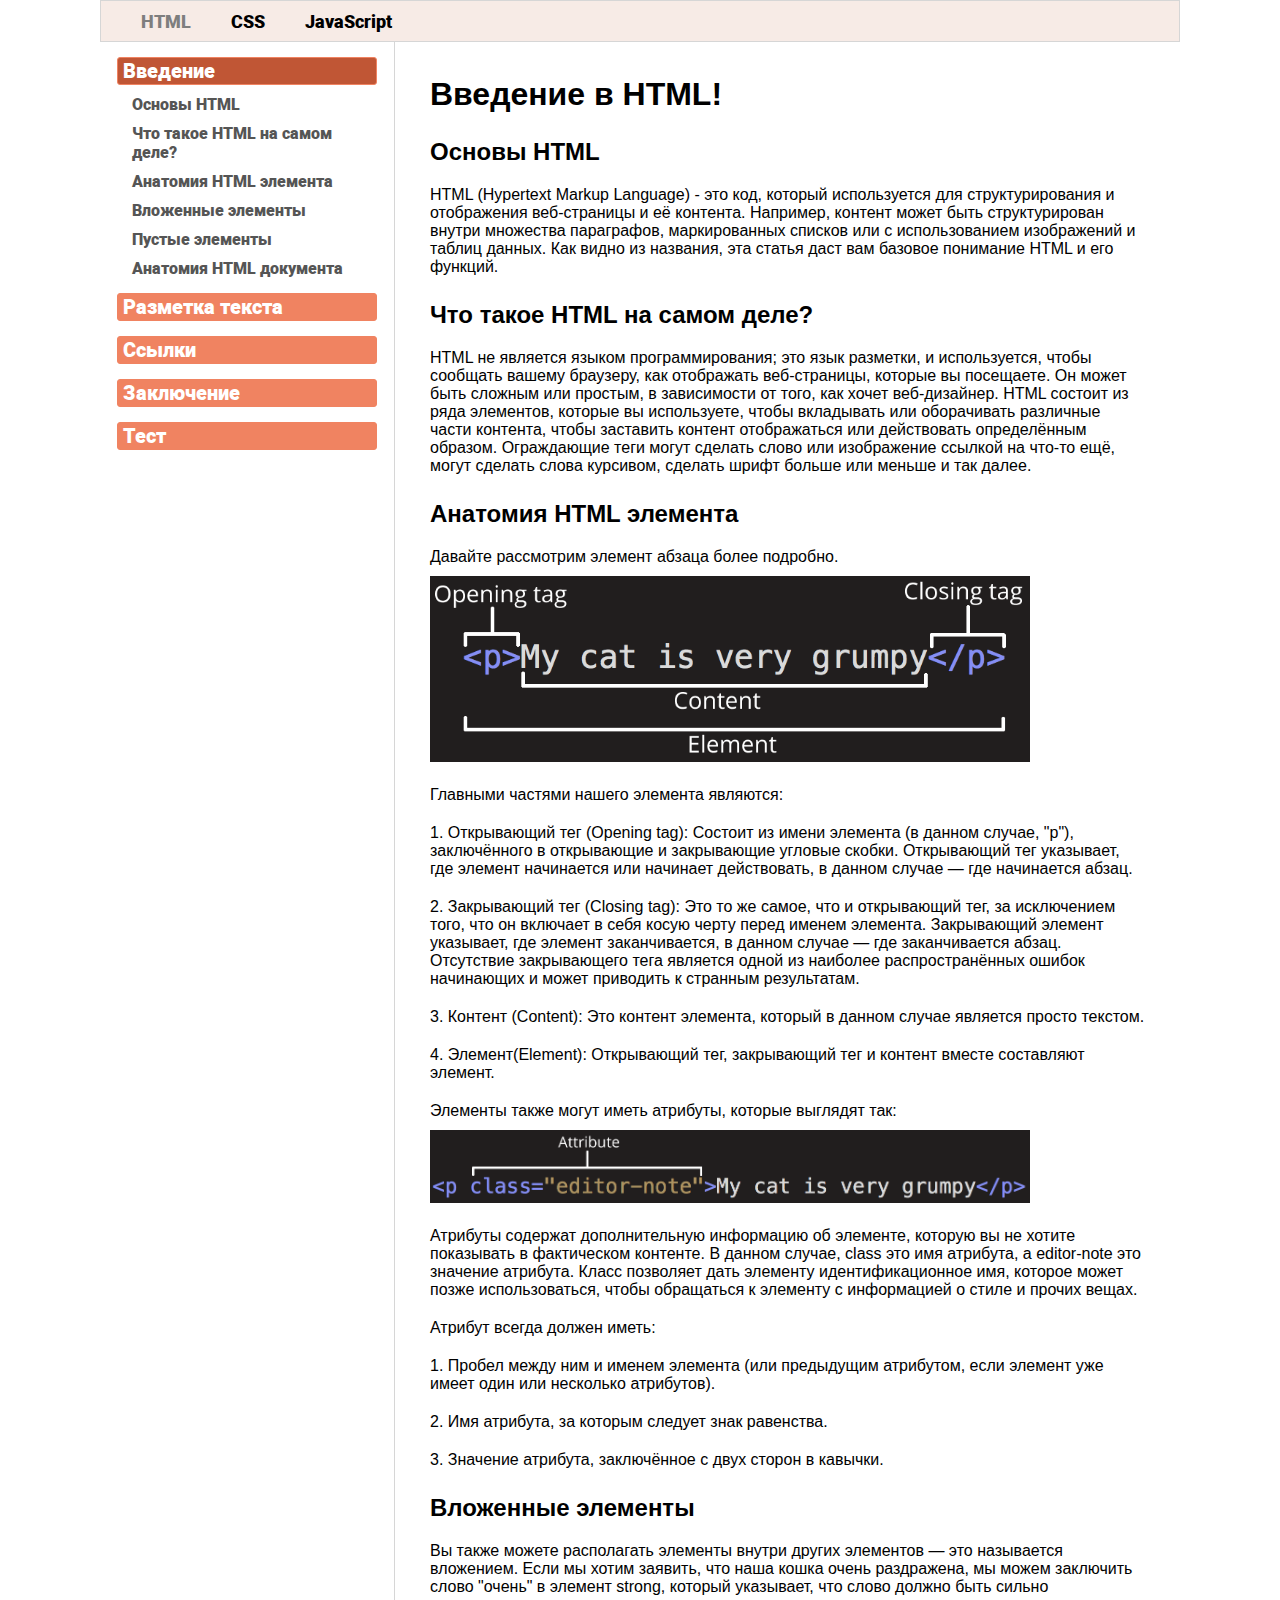
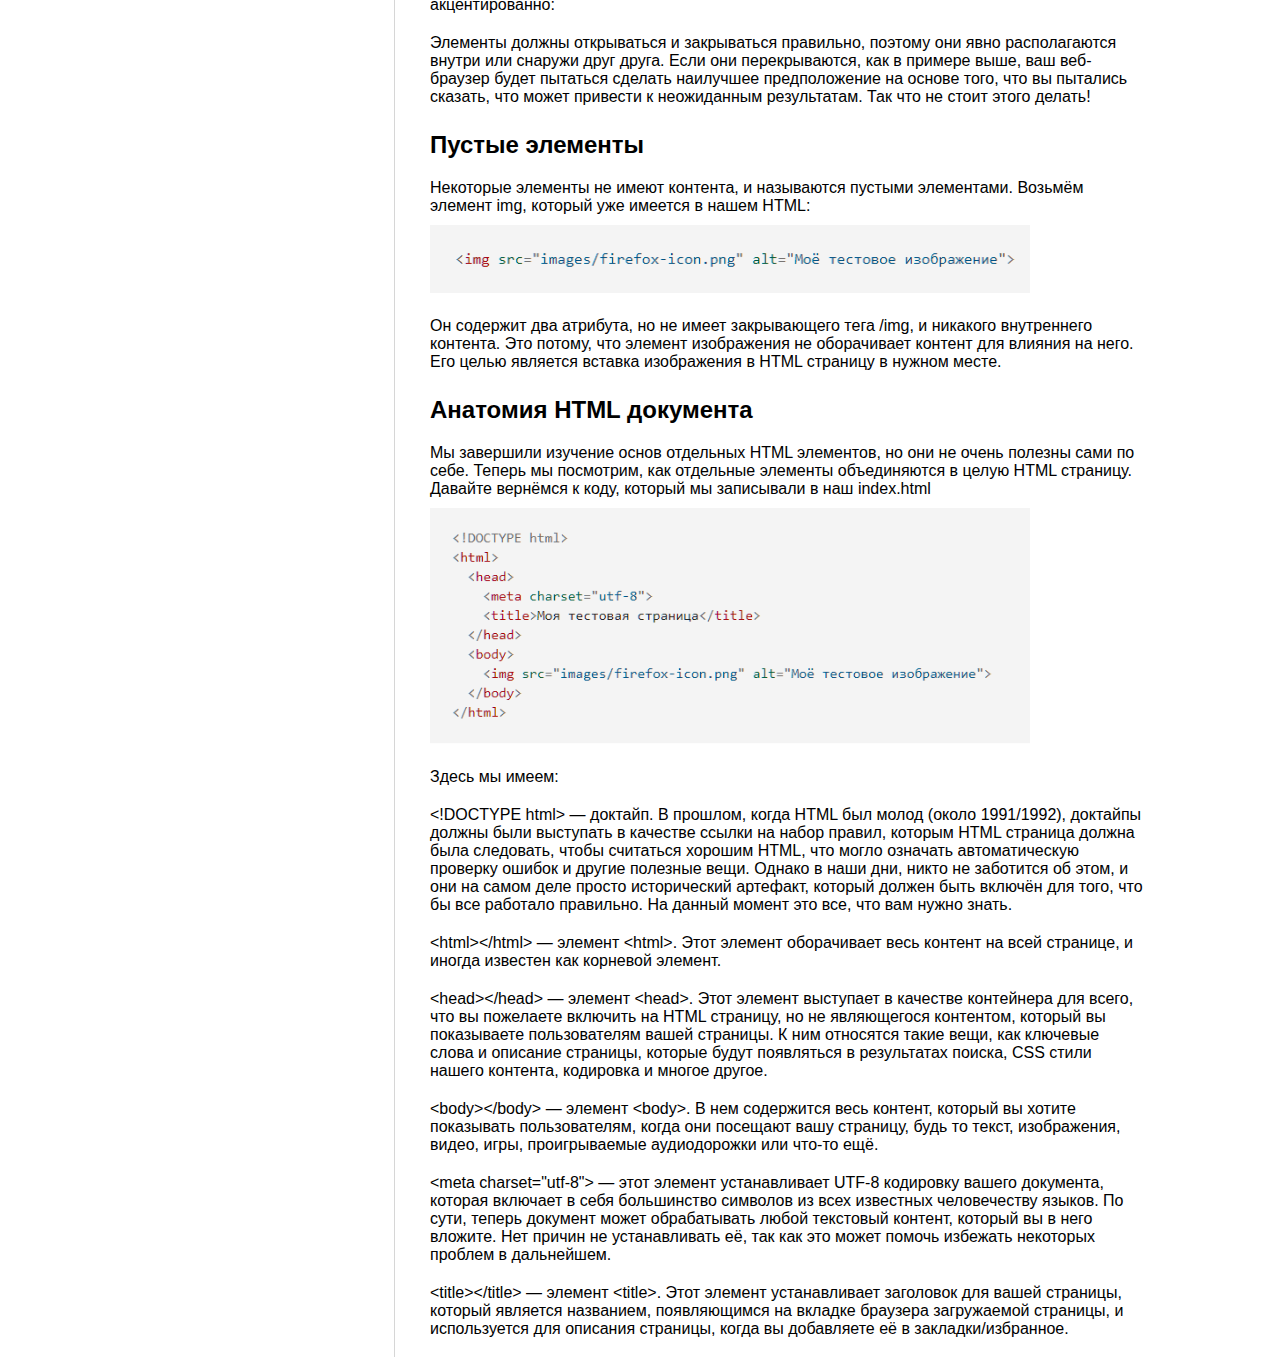
<file: index.html>
<!DOCTYPE html>
<html lang="ru">
<head>
    <meta charset="UTF-8">
    <meta http-equiv="X-UA-Compatible" content="IE=edge">
    <meta name="viewport" content="width=device-width, initial-scale=1.0">
    <link rel="stylesheet" href="css/html-page-style.css">
    <title>Тренинг по веб-разработке для начинающих</title>
</head>
<body>
    <header class="header">
        <div class="header-container">
            <div class="header-button-html">
                <a href="index.html" class="button-html_text">HTML</a>
            </div>
            <div class="header-button-css">
                <a href="css-page.html" class="button-css_text">CSS</a>
            </div>
            <div class="header-button-js">
                <a href="js-page.html" class="button-js_text">JavaScript</a>
            </div>
        </div>
    </header>
    <main class="main">
        <div class="main-container">
            <aside class="navigation-menu">
                <ul class="list-link">
                    <li class="link-title" style="background-color: #c05635;"><a href="index.html">Введение</a></li>
                    <li class="link-theme"><a href="#Основы HTML">Основы HTML</a></li>
                    <li class="link-theme"><a href="#Что такое HTML на самом деле?">Что такое HTML на самом деле?</a></li>
                    <li class="link-theme"><a href="#Анатомия HTML элемента">Анатомия HTML элемента</a></li>
                    <li class="link-theme"><a href="#Вложенные элементы">Вложенные элементы</a></li>
                    <li class="link-theme"><a href="#Пустые элементы">Пустые элементы</a></li>
                    <li class="link-theme"><a href="#Анатомия HTML документа">Анатомия HTML документа</a></li>
                    <li class="link-title"><a href="hmtl-basic-text.html">Разметка текста</a></li>
                    <li class="link-title"><a href="hmtl-basic-links.html">Ссылки</a></li>
                    <li class="link-title"><a href="html-basic-conclusion.html">Заключение</a></li>
                    <li class="link-title"><a href="test-html.html">Тест</a></li>
                </ul>
            </aside>
            <div class="main-content">
                <div class="main-content-title">
                    <h1>Введение в HTML!</h1>
                </div>

                <div class="main-content-title" id="Основы HTML">
                    <h2>Основы HTML</h2>
                </div>
                <div class="main-content-text">
                    <p>HTML (Hypertext Markup Language) - это код, который используется для структурирования и отображения веб-страницы и её контента. Например, контент может быть структурирован внутри множества параграфов, маркированных списков или с использованием изображений и таблиц данных. Как видно из названия, эта статья даст вам базовое понимание HTML и его функций.</p>
                </div>

                <div class="main-content-title" id="Что такое HTML на самом деле?">
                    <h2>Что такое HTML на самом деле?</h2>
                </div>
                <div class="main-content-text">
                    <p>HTML не является языком программирования; это язык разметки, и используется, чтобы сообщать вашему браузеру, как отображать веб-страницы, которые вы посещаете. Он может быть сложным или простым, в зависимости от того, как хочет веб-дизайнер. HTML состоит из ряда элементов, которые вы используете, чтобы вкладывать или оборачивать различные части контента, чтобы заставить контент отображаться или действовать определённым образом. Ограждающие теги могут сделать слово или изображение ссылкой на что-то ещё, могут сделать слова курсивом, сделать шрифт больше или меньше и так далее.</p>
                </div>

                <div class="main-content-title" id="Анатомия HTML элемента">
                    <h2>Анатомия HTML элемента</h2>
                </div>
                <div class="main-content-text">
                    <p>Давайте рассмотрим элемент абзаца более подробно.</p>
                    <img src="content/grumpy-cat-small.png" alt="">
                    <p>Главными частями нашего элемента являются:</p>
                    <p>1. Открывающий тег (Opening tag): Состоит из имени элемента (в данном случае, "p"), заключённого в открывающие и закрывающие угловые скобки.  
                        Открывающий тег указывает, где элемент начинается или начинает действовать, в данном случае — где начинается абзац.</p>
                    <p>2. Закрывающий тег (Closing tag): Это то же самое, что и открывающий тег, за исключением того, что он включает в себя косую черту перед именем элемента. 
                        Закрывающий элемент указывает, где элемент заканчивается, в данном случае — где заканчивается абзац. 
                        Отсутствие закрывающего тега является одной из наиболее распространённых ошибок начинающих и может приводить к странным результатам.</p>
                    <p>3. Контент (Content): Это контент элемента, который в данном случае является просто текстом.</p>
                    <p>4. Элемент(Element): Открывающий тег, закрывающий тег и контент вместе составляют элемент.</p>
                    <p>Элементы также могут иметь атрибуты, которые выглядят так:</p>
                    <img src="content/grumpy-cat-attribute-small.png" alt="">
                    <p>
                        Атрибуты содержат дополнительную информацию об элементе, которую вы не хотите показывать в фактическом контенте. В данном случае, class это имя атрибута, а editor-note это значение атрибута. Класс позволяет дать элементу идентификационное имя, которое может позже использоваться, чтобы обращаться к элементу с информацией о стиле и прочих вещах.
                    </p>
                    <p>Атрибут всегда должен иметь:</p>
                    <p>1. Пробел между ним и именем элемента (или предыдущим атрибутом, если элемент уже имеет один или несколько атрибутов).</p>
                    <p>2. Имя атрибута, за которым следует знак равенства.</p>
                    <p>3. Значение атрибута, заключённое с двух сторон в кавычки.</p>
                </div>

                <div class="main-content-title" id="Вложенные элементы">
                    <h2>Вложенные элементы</h2>
                </div>
                <div class="main-content-text">
                    <p>Вы также можете располагать элементы внутри других элементов — это называется вложением. Если мы хотим заявить, что наша кошка очень раздражена, мы можем заключить слово "очень" в элемент strong, который указывает, что слово должно быть сильно акцентированно:</p>
                    <p>Элементы должны открываться и закрываться правильно, поэтому они явно располагаются внутри или снаружи друг друга. Если они перекрываются, как в примере выше,  ваш веб-браузер будет пытаться сделать наилучшее предположение на основе того, что вы пытались сказать, что может привести к неожиданным результатам. Так что не стоит этого делать!</p>
                </div>

                <div class="main-content-title" id="Пустые элементы">
                    <h2>Пустые элементы</h2>
                </div>
                <div class="main-content-text">
                    <p>Некоторые элементы не имеют контента, и называются пустыми элементами. Возьмём  элемент img, который уже имеется в нашем HTML:</p>
                    <img src="content/imgtag.png" alt="">
                    <p>Он содержит два атрибута, но не имеет закрывающего тега /img, и никакого внутреннего контента. Это потому, что элемент изображения не оборачивает контент для влияния на него. Его целью является вставка изображения в HTML страницу в нужном месте.</p>
                </div>

                <div class="main-content-title" id="Анатомия HTML документа">
                    <h2>Анатомия HTML документа</h2>
                </div>
                <div class="main-content-text">
                    <p>Мы завершили изучение основ отдельных HTML элементов, но они не очень полезны сами по себе. Теперь мы посмотрим, как отдельные элементы объединяются в целую HTML страницу. Давайте вернёмся к коду, который мы записывали в наш index.html</p>
                    <img src="content/htmlskelet.png" alt="">    
                    <p>Здесь мы имеем:</p>                    
                    <p>&lt;!DOCTYPE html&gt; — доктайп. В прошлом, когда HTML был молод (около 1991/1992), доктайпы должны были выступать в качестве ссылки на набор правил, 
                        которым HTML страница должна была следовать, чтобы считаться хорошим HTML, что могло означать автоматическую проверку ошибок и другие полезные вещи. 
                        Однако в наши дни, никто не заботится об этом, и они на самом деле просто исторический артефакт, который должен быть включён для того, 
                        что бы все работало правильно. На данный момент это все, что вам нужно знать.</p>
                    <p>&lt;html&gt;&lt;/html&gt; — элемент &lt;html&gt;. Этот элемент оборачивает весь контент на всей странице, и иногда известен как корневой элемент.</p> 

                    <p>&lt;head&gt;&lt;/head&gt; — элемент &lt;head&gt;. Этот элемент выступает в качестве контейнера для всего, что вы пожелаете включить на HTML страницу, но не являющегося контентом, 
                        который вы показываете пользователям вашей страницы. К ним относятся такие вещи, как ключевые слова и описание страницы, 
                        которые будут появляться в результатах поиска, CSS стили нашего контента, кодировка и многое другое.</p>

                    <p>&lt;body&gt;&lt;/body&gt; — элемент &lt;body&gt;. В нем содержится весь контент, который вы хотите показывать пользователям, когда они посещают вашу страницу, 
                        будь то текст, изображения, видео, игры, проигрываемые аудиодорожки или что-то ещё.</p>

                    <p>&lt;meta charset="utf-8"&gt; — этот элемент устанавливает UTF-8 кодировку вашего документа, которая включает в себя большинство символов из всех известных человечеству языков. 
                        По сути, теперь документ может обрабатывать любой текстовый контент, который вы в него вложите. Нет причин не устанавливать её, 
                        так как это может помочь избежать некоторых проблем в дальнейшем.</p>

                    <p>&lt;title&gt;&lt;/title&gt; — элемент &lt;title&gt;. Этот элемент устанавливает заголовок для вашей страницы, который является названием, появляющимся на вкладке браузера загружаемой страницы, 
                        и используется для описания страницы, когда вы добавляете её в закладки/избранное.</p>
                </div>
            </div>
        </div>
    </main>
</body>
</html>
</file>
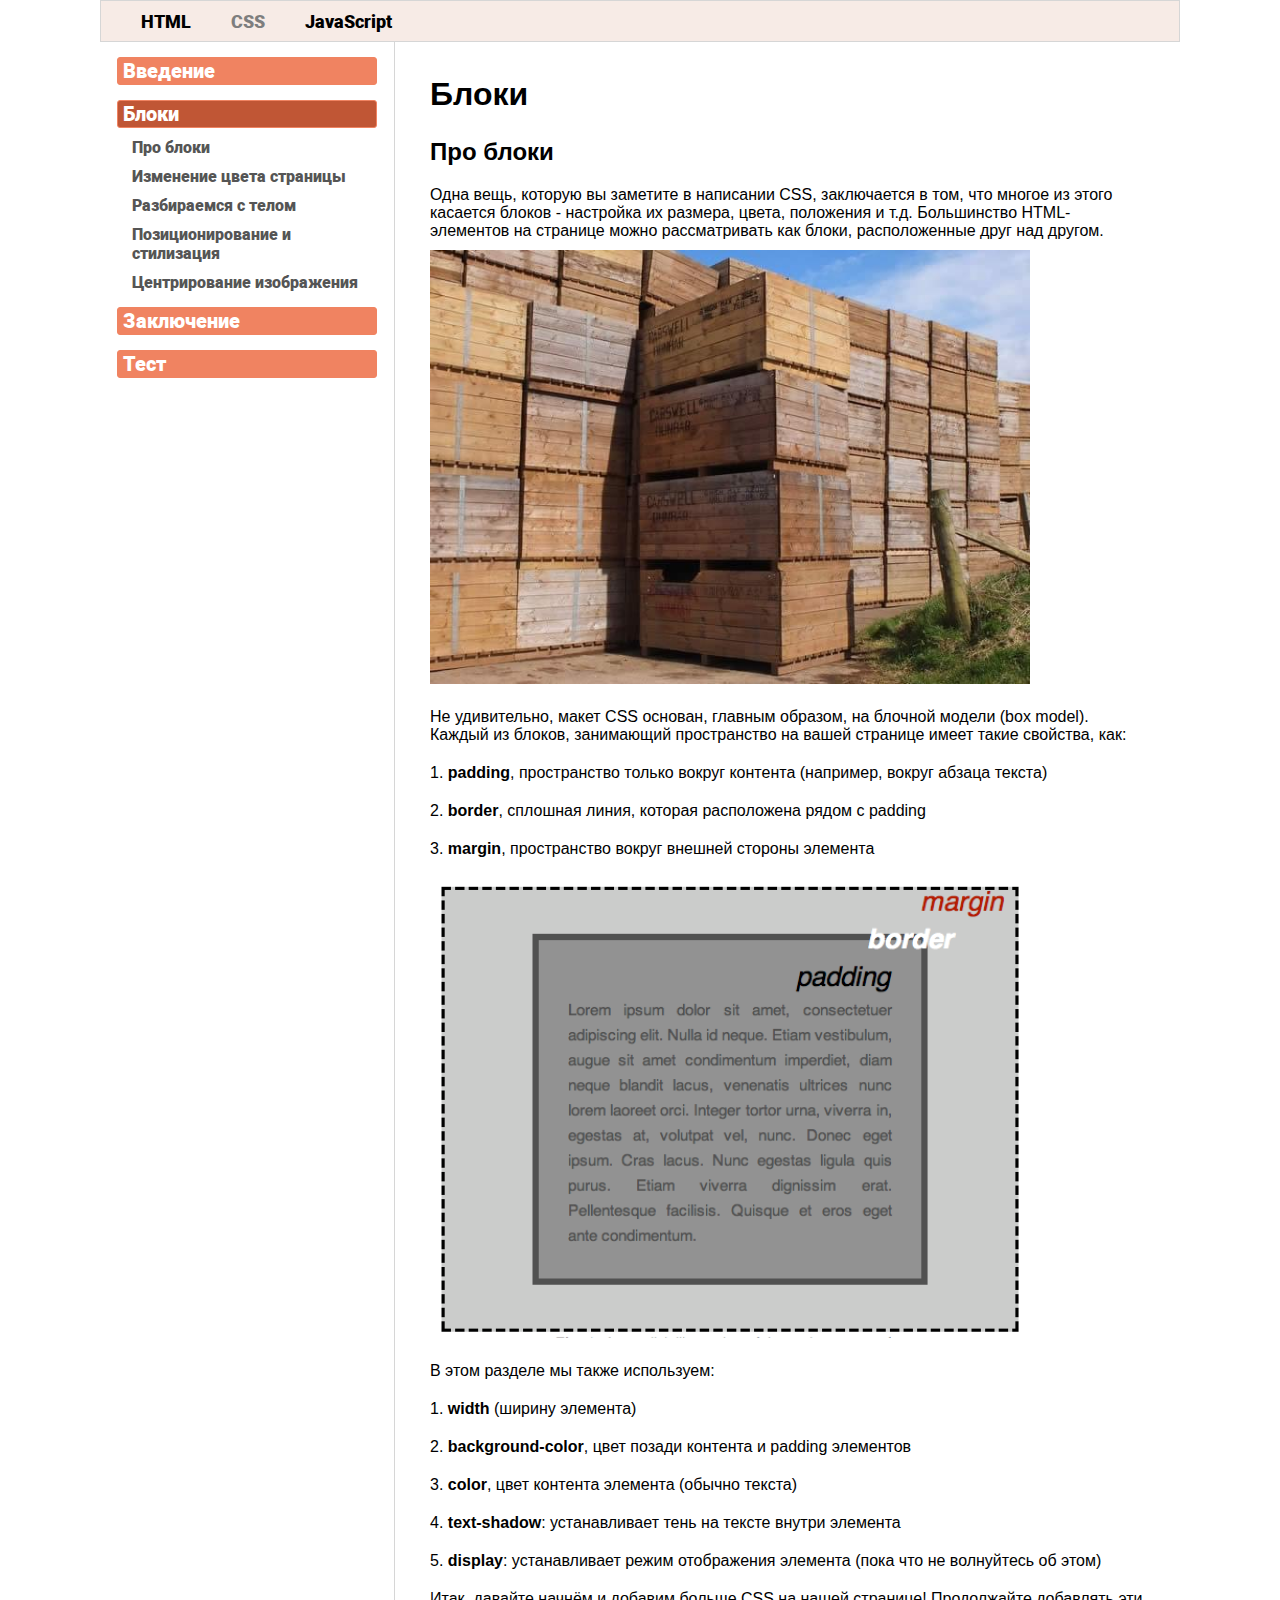
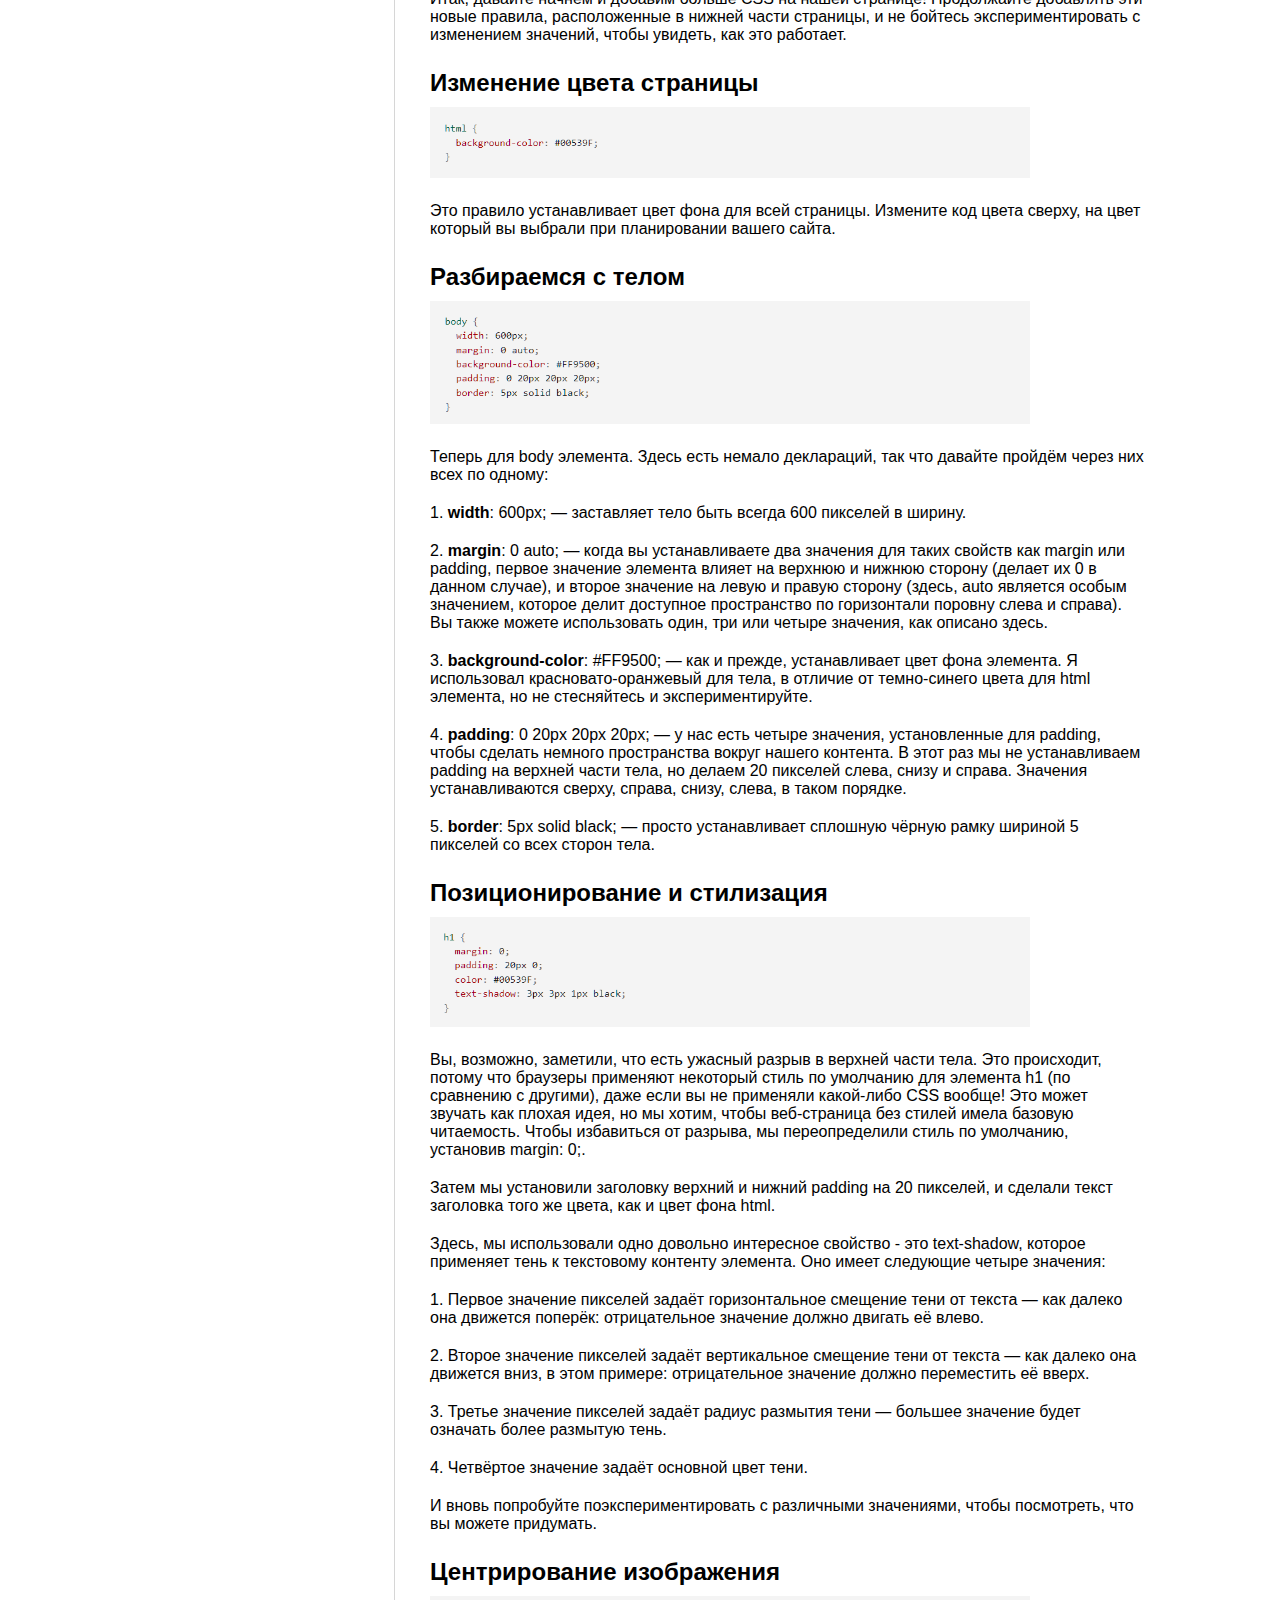
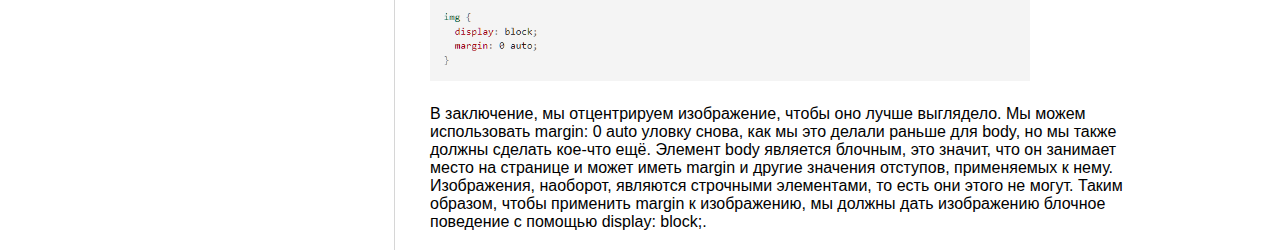
<file: css-page-block.html>
<!DOCTYPE html>
<html lang="ru">
<head>
    <meta charset="UTF-8">
    <meta http-equiv="X-UA-Compatible" content="IE=edge">
    <meta name="viewport" content="width=device-width, initial-scale=1.0">
    <link rel="stylesheet" href="css/css-page-style.css">
    <title>Тренинг по веб-разработке для начинающих</title>
</head>
<body>
    <header class="header">
        <div class="header-container">
            <div class="header-button-html">
                <a href="index.html" class="button-html_text">HTML</a>
            </div>
            <div class="header-button-css">
                <a href="css-page.html" class="button-css_text">CSS</a>
            </div>
            <div class="header-button-js">
                <a href="js-page.html" class="button-js_text">JavaScript</a>
            </div>
        </div>
    </header>
    <main class="main">
        <div class="main-container">
            <aside class="navigation-menu">
                <ul class="list-link">
                    <li class="link-title"><a href="css-page.html">Введение</a></li>
                    <li class="link-title" style="background-color: #c05635;"><a href="css-page-block.html">Блоки</a></li>
                    <li class="link-theme"><a href="#Про блоки">Про блоки</a></li>
                    <li class="link-theme"><a href="#Изменение цвета страницы">Изменение цвета страницы</a></li>
                    <li class="link-theme"><a href="#Разбираемся с телом">Разбираемся с телом</a></li>
                    <li class="link-theme"><a href="#Позиционирование и стилизация">Позиционирование и стилизация</a></li>
                    <li class="link-theme"><a href="#Центрирование изображения">Центрирование изображения</a></li>
                    <li class="link-title"><a href="css-page-conclusion.html">Заключение</a></li>
                    <li class="link-title"><a href="test-css.html">Тест</a></li>
                </ul>
            </aside>
            <div class="main-content">
                <div class="main-content-title">
                    <h1>Блоки</h1>
                </div>

                <div class="main-content-title" id="Про блоки">
                    <h2>Про блоки</h2>
                </div>
                <div class="main-content-text">
                    <p>Одна вещь, которую вы заметите в написании CSS, заключается в том, что многое из этого касается блоков - настройка их размера, цвета, положения и т.д. Большинство HTML-элементов на странице можно рассматривать как блоки, расположенные друг над другом.</p>
                    <img src="content/boxes.jpg" alt="">
                    <p>Не удивительно, макет CSS основан, главным образом, на блочной модели (box model). Каждый из блоков, занимающий пространство на вашей странице имеет такие свойства, как:</p>
                    <p>1. <strong>padding</strong>, пространство только вокруг контента (например, вокруг абзаца текста)</p>
                    <p>2. <strong>border</strong>, сплошная линия, которая расположена рядом с padding</p>
                    <p>3. <strong>margin</strong>, пространство вокруг внешней стороны элемента</p>
                    <img src="content/box-model.png" alt="">
                    <p>В этом разделе мы также используем:</p>
                    <p>1. <strong>width</strong> (ширину элемента)</p>
                    <p>2. <strong>background-color</strong>, цвет позади контента и padding элементов</p>
                    <p>3. <strong>color</strong>, цвет контента элемента (обычно текста)</p>
                    <p>4. <strong>text-shadow</strong>: устанавливает тень на тексте внутри элемента</p>
                    <p> 5. <strong>display</strong>: устанавливает режим отображения элемента (пока что не волнуйтесь об этом)</p>
                    <p>Итак, давайте начнём и добавим больше CSS на нашей странице! Продолжайте добавлять эти новые правила, расположенные в нижней части страницы, и не бойтесь экспериментировать с изменением значений, чтобы увидеть, как это работает.</p>
                </div>

                <div class="main-content-title" id="Изменение цвета страницы">
                    <h2>Изменение цвета страницы</h2>
                </div>
                <div class="main-content-text">
                    <img src="content/change-color.png" alt="">
                    <p>Это правило устанавливает цвет фона для всей страницы. Измените код цвета сверху, на цвет который вы выбрали при планировании вашего сайта.</p>
                </div>

                <div class="main-content-title" id="Разбираемся с телом">
                    <h2>Разбираемся с телом</h2>
                </div>
                <div class="main-content-text">
                    <img src="content/tag-body.png" alt="">
                    <p>Теперь для body элемента. Здесь есть немало деклараций, так что давайте пройдём через них всех по одному:</p>
                    <p>1. <strong>width</strong>: 600px; — заставляет тело быть всегда 600 пикселей в ширину.</p>
                    <p>2. <strong>margin</strong>: 0 auto; — когда вы устанавливаете два значения для таких свойств как margin или padding, первое значение элемента влияет на верхнюю и нижнюю сторону 
                        (делает их 0 в данном случае), и второе значение на левую и правую сторону (здесь, auto является особым значением, 
                        которое делит доступное пространство по горизонтали поровну слева и справа). 
                        Вы также можете использовать один, три или четыре значения, как описано здесь.</p>
                    <p>3. <strong>background-color</strong>: #FF9500; — как и прежде, устанавливает цвет фона элемента. Я использовал красновато-оранжевый для тела, 
                        в отличие от темно-синего цвета для html элемента, но не стесняйтесь и экспериментируйте.
                    </p>
                    <p>4. <strong>padding</strong>: 0 20px 20px 20px; — у нас есть четыре значения, установленные для padding, чтобы сделать немного пространства вокруг нашего контента. 
                        В этот раз мы не устанавливаем padding на верхней части тела, но делаем 20 пикселей слева, снизу и справа. 
                        Значения устанавливаются сверху, справа, снизу, слева, в таком порядке.</p>
                    <p>5. <strong>border</strong>: 5px solid black; — просто устанавливает сплошную чёрную рамку шириной 5 пикселей со всех сторон тела.</p>
                </div>

                <div class="main-content-title" id="Позиционирование и стилизация">
                    <h2>Позиционирование и стилизация</h2>
                </div>
                <div class="main-content-text">
                    <img src="content/positionirovanie.png" alt="">
                    <p>Вы, возможно, заметили, что есть ужасный разрыв в верхней части тела. Это происходит, потому что браузеры применяют некоторый стиль по умолчанию для элемента h1 (по сравнению с другими), даже если вы не применяли какой-либо CSS вообще! Это может звучать как плохая идея, но мы хотим, чтобы веб-страница без стилей имела базовую читаемость. Чтобы избавиться от разрыва, мы переопределили стиль по умолчанию, установив margin: 0;.</p>
                    <p>Затем мы установили заголовку верхний и нижний padding на 20 пикселей, и сделали текст заголовка того же цвета, как и цвет фона html.</p>
                    <p>Здесь, мы использовали одно довольно интересное свойство - это text-shadow, которое применяет тень к текстовому контенту элемента. Оно имеет следующие четыре значения:</p>
                    <p>1. Первое значение пикселей задаёт горизонтальное смещение тени от текста — как далеко она движется поперёк: отрицательное значение должно двигать её влево.</p>
                    <p>2. Второе значение пикселей задаёт вертикальное смещение тени от текста — как далеко она движется вниз, в этом примере: отрицательное значение должно переместить её вверх.</p>
                    <p>3. Третье значение пикселей задаёт радиус размытия тени — большее значение будет означать более размытую тень.</p>
                    <p>4. Четвёртое значение задаёт основной цвет тени.</p>
                    <p>И вновь попробуйте поэкспериментировать с различными значениями, чтобы посмотреть, что вы можете придумать.</p>
                </div>

                <div class="main-content-title" id="Центрирование изображения">
                    <h2>Центрирование изображения</h2>
                </div>
                <div class="main-content-text">
                    <img src="content/centrirovanie-img.png" alt="">
                    <p>В заключение, мы отцентрируем изображение, чтобы оно лучше выглядело. Мы можем использовать margin: 0 auto уловку снова, как мы это делали раньше для body, но мы также должны сделать кое-что ещё. Элемент body является блочным, это значит, что он занимает место на странице и может иметь margin и другие значения отступов, применяемых к нему. Изображения, наоборот, являются строчными элементами, то есть они этого не могут. Таким образом, чтобы применить margin к изображению, мы должны дать изображению блочное поведение с помощью display: block;.</p>
                </div>
            </div>
        </div>
    </main>
</body>
</html>
</file>
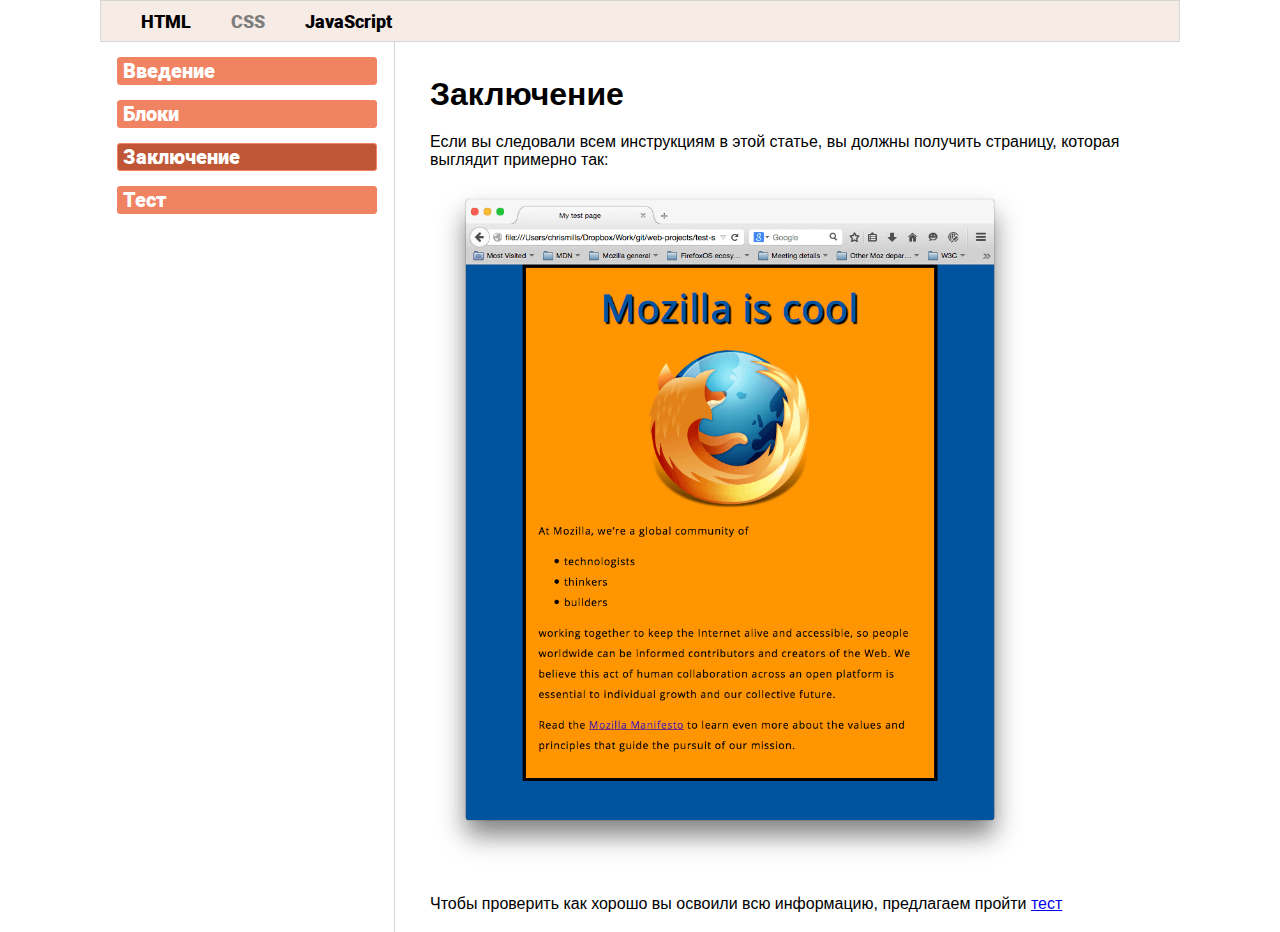
<file: css-page-conclusion.html>
<!DOCTYPE html>
<html lang="ru">
<head>
    <meta charset="UTF-8">
    <meta http-equiv="X-UA-Compatible" content="IE=edge">
    <meta name="viewport" content="width=device-width, initial-scale=1.0">
    <link rel="stylesheet" href="css/css-page-style.css">
    <title>Тренинг по веб-разработке для начинающих</title>
</head>
<body>
    <header class="header">
        <div class="header-container">
            <div class="header-button-html">
                <a href="index.html" class="button-html_text">HTML</a>
            </div>
            <div class="header-button-css">
                <a href="css-page.html" class="button-css_text">CSS</a>
            </div>
            <div class="header-button-js">
                <a href="js-page.html" class="button-js_text">JavaScript</a>
            </div>
        </div>
    </header>
    <main class="main">
        <div class="main-container">
            <aside class="navigation-menu">
                <ul class="list-link">
                    <li class="link-title"><a href="css-page.html">Введение</a></li>
                    <li class="link-title"><a href="css-page-block.html">Блоки</a></li>
                    <li class="link-title" style="background-color: #c05635;"><a href="css-page-conclusion.html">Заключение</a></li>
                    <li class="link-title"><a href="test-css.html">Тест</a></li>
                </ul>
            </aside>
            <div class="main-content">
                <div class="main-content-title">
                    <h1>Заключение</h1>
                </div>

                <div class="main-content-text">
                    <p>Если вы следовали всем инструкциям в этой статье, вы должны получить страницу, которая выглядит примерно так:</p>
                    <img src="content/website-screenshot-final.png" alt="">
                    <p>Чтобы проверить как хорошо вы освоили всю информацию, предлагаем пройти <a href="test-css.html">тест</a></p> 
                </div>
            </div>
        </div>
    </main>
</body>
</html>
</file>
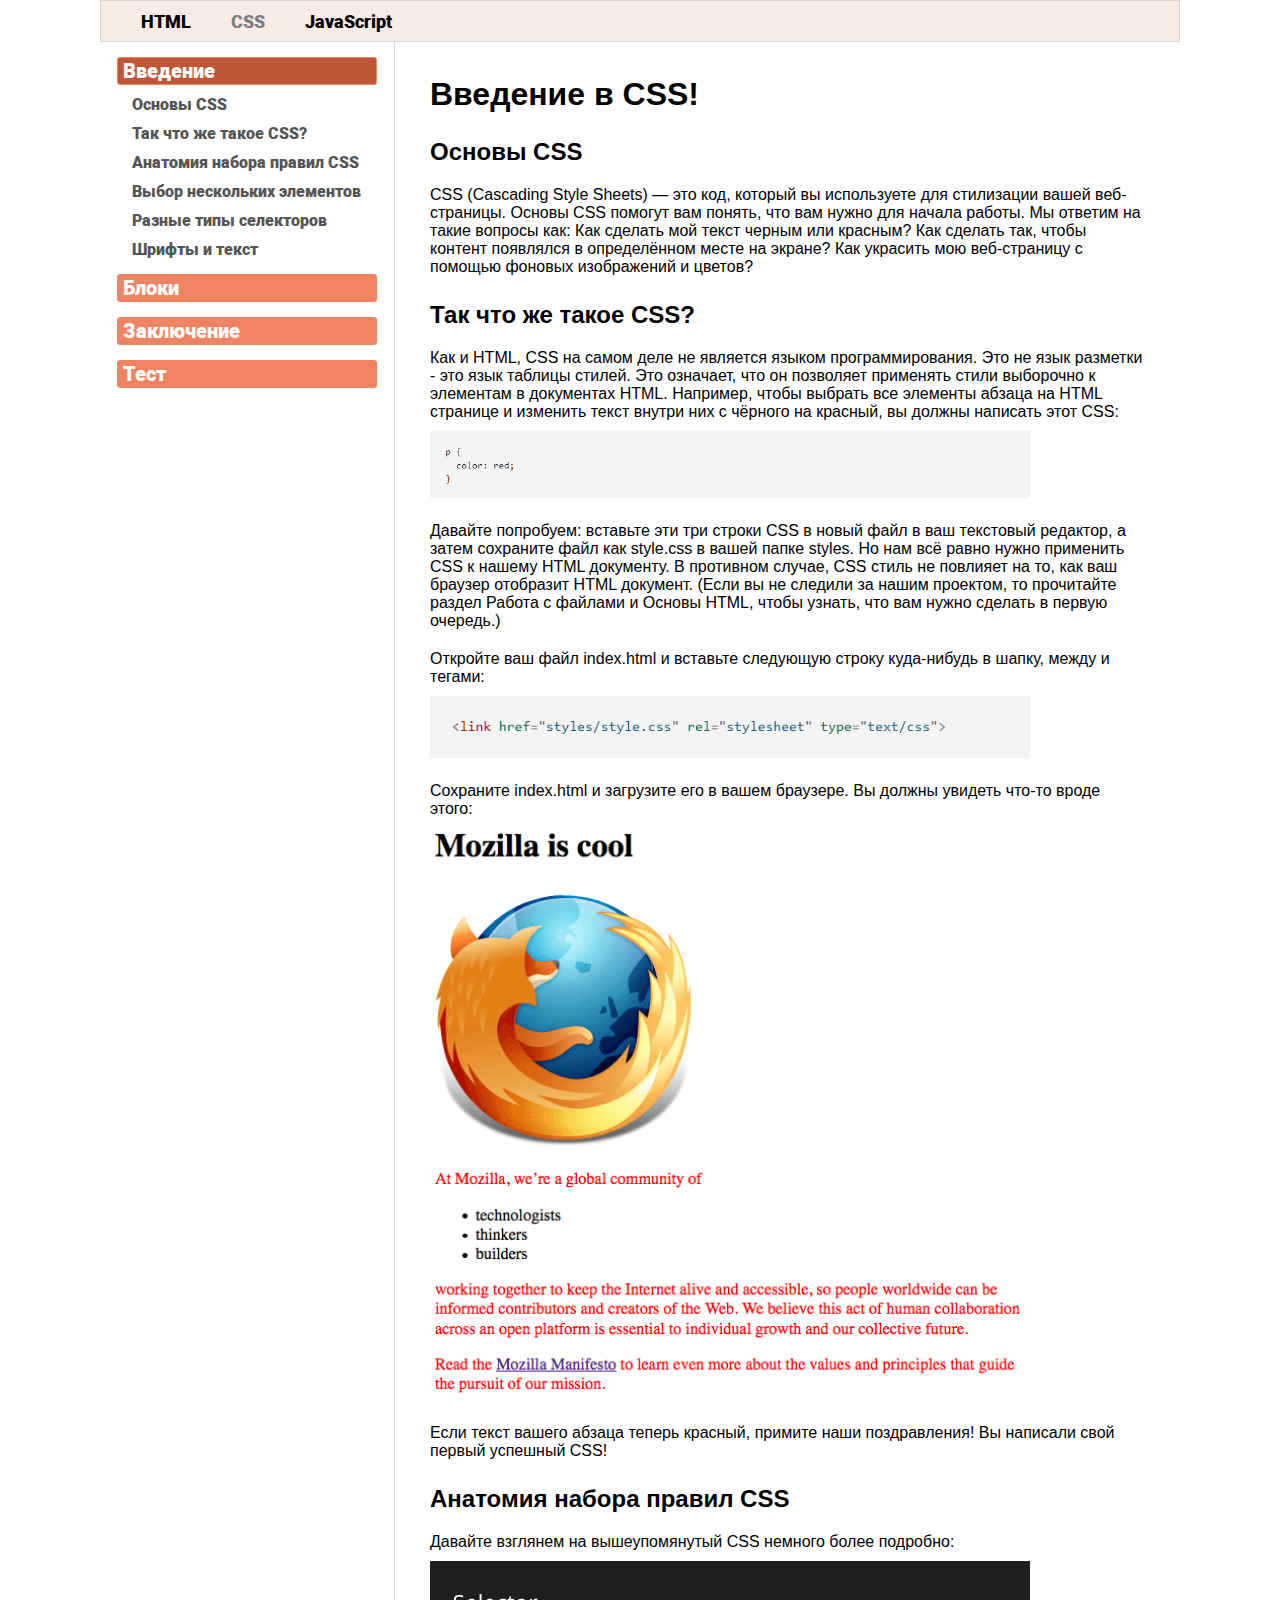
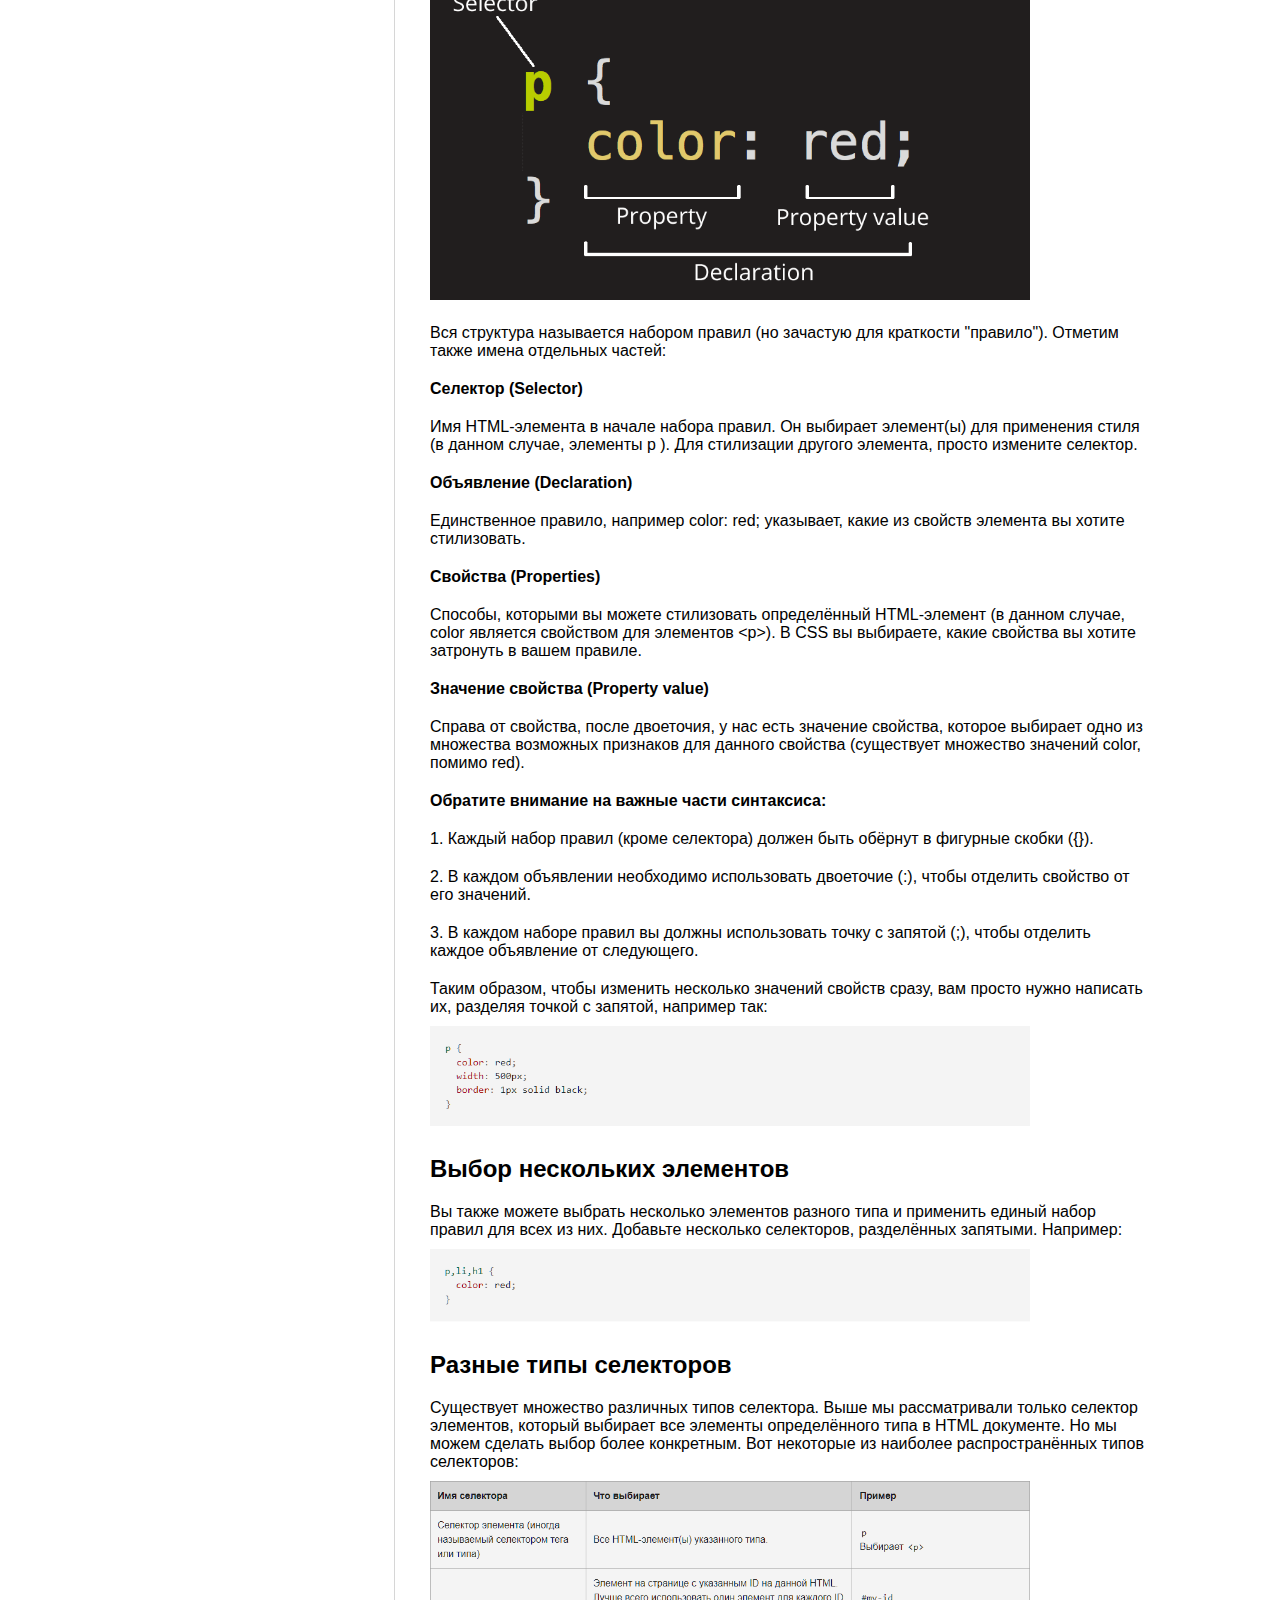
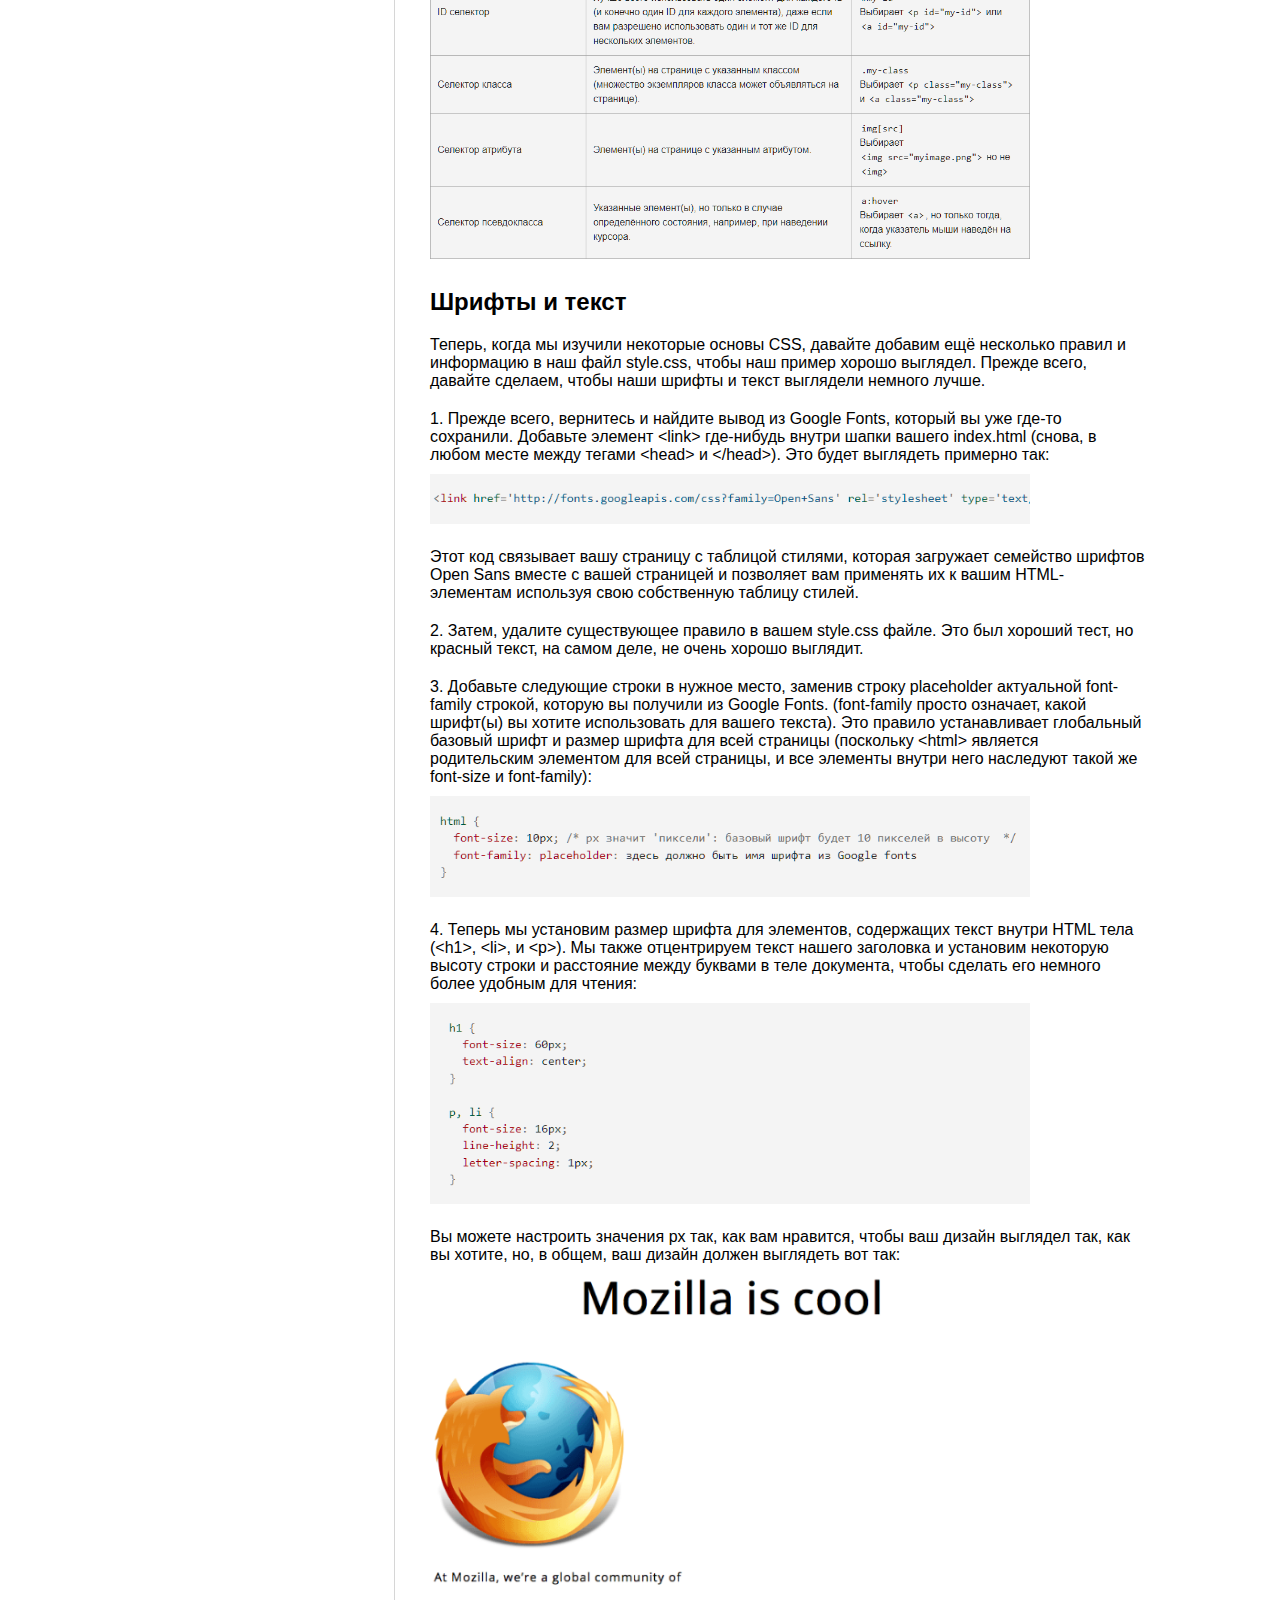
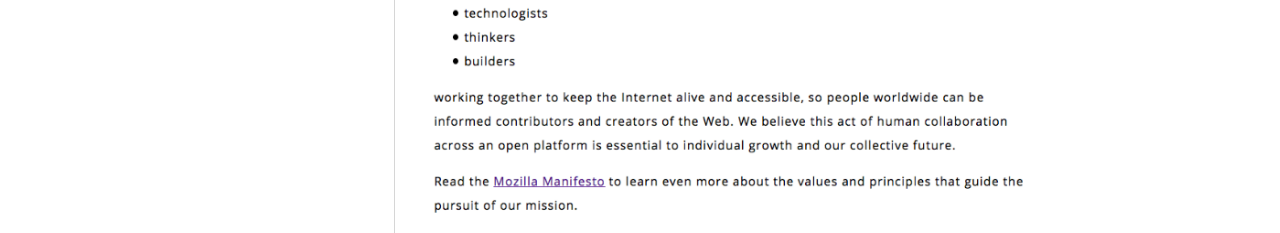
<file: css-page.html>
<!DOCTYPE html>
<html lang="ru">
<head>
    <meta charset="UTF-8">
    <meta http-equiv="X-UA-Compatible" content="IE=edge">
    <meta name="viewport" content="width=device-width, initial-scale=1.0">
    <link rel="stylesheet" href="css/css-page-style.css">
    <title>Тренинг по веб-разработке для начинающих</title>
</head>
<body>
    <header class="header">
        <div class="header-container">
            <div class="header-button-html">
                <a href="index.html" class="button-html_text">HTML</a>
            </div>
            <div class="header-button-css">
                <a href="css-page.html" class="button-css_text">CSS</a>
            </div>
            <div class="header-button-js">
                <a href="js-page.html" class="button-js_text">JavaScript</a>
            </div>
        </div>
    </header>
    <main class="main">
        <div class="main-container">
            <aside class="navigation-menu">
                <ul class="list-link">
                    <li class="link-title" style="background-color: #c05635;"><a href="css-page.html">Введение</a></li>
                    <li class="link-theme"><a href="#Основы CSS">Основы CSS</a></li>
                    <li class="link-theme"><a href="#Так что же такое CSS?">Так что же такое CSS?</a></li>
                    <li class="link-theme"><a href="#Анатомия набора правил CSS">Анатомия набора правил CSS</a></li>
                    <li class="link-theme"><a href="#Выбор нескольких элементов">Выбор нескольких элементов</a></li>
                    <li class="link-theme"><a href="#Разные типы селекторов">Разные типы селекторов</a></li>
                    <li class="link-theme"><a href="#Шрифты и текст">Шрифты и текст</a></li>
                    <li class="link-title"><a href="css-page-block.html">Блоки</a></li>
                    <li class="link-title"><a href="css-page-conclusion.html">Заключение</a></li>
                    <li class="link-title"><a href="test-css.html">Тест</a></li>
                </ul>
            </aside>
            <div class="main-content">
                <div class="main-content-title">
                    <h1>Введение в CSS!</h1>
                </div>

                <div class="main-content-title" id="Основы CSS">
                    <h2>Основы CSS</h2>
                </div>
                <div class="main-content-text">
                    <p>CSS (Cascading Style Sheets) — это код, который вы используете для стилизации вашей веб-страницы. Основы CSS помогут вам понять, что вам нужно для начала работы. Мы ответим на такие вопросы как: Как сделать мой текст черным или красным? Как сделать так, чтобы контент появлялся в определённом месте на экране? Как украсить мою веб-страницу с помощью фоновых изображений и цветов?</p>
                </div>

                <div class="main-content-title" id="Так что же такое CSS?">
                    <h2>Так что же такое CSS?</h2>
                </div>
                <div class="main-content-text">
                    <p>Как и HTML, CSS на самом деле не является языком программирования. Это не язык разметки - это язык таблицы стилей. Это означает, что он позволяет применять стили выборочно к элементам в документах HTML. Например, чтобы выбрать все элементы абзаца на HTML странице и изменить текст внутри них с чёрного на красный, вы должны написать этот CSS:</p>
                    <img src="content/css-p.png" alt="">
                    <p>Давайте попробуем: вставьте эти три строки CSS в новый файл в ваш текстовый редактор, а затем сохраните файл как style.css в вашей папке styles.
                    Но нам всё равно нужно применить CSS к нашему HTML документу. В противном случае, CSS стиль не повлияет на то, как ваш браузер отобразит HTML документ. (Если вы не следили за нашим проектом, то прочитайте раздел Работа с файлами и Основы HTML, чтобы узнать, что вам нужно сделать в первую очередь.)</p>
                    <p>Откройте ваш файл index.html и вставьте следующую строку куда-нибудь в шапку, между <head> и </head> тегами:</p>
                    <img src="content/link-css.png" alt="">
                    <p>Сохраните index.html и загрузите его в вашем браузере. Вы должны увидеть что-то вроде этого:</p>
                    <img src="content/css-index.png" alt="">
                    <p>Если текст вашего абзаца теперь красный, примите наши поздравления! Вы написали свой первый успешный CSS!</p>
                </div>

                <div class="main-content-title" id="Анатомия набора правил CSS">
                    <h2>Анатомия набора правил CSS</h2>
                </div>
                <div class="main-content-text">
                    <p>Давайте взглянем на вышеупомянутый CSS немного более подробно:</p>
                    <img src="content/css-declaration-small.png" alt="">
                    <p>Вся структура называется набором правил (но зачастую для краткости "правило"). Отметим также имена отдельных частей:</p>
                    <p><strong>Селектор (Selector)</strong> </p>
                    <p>Имя HTML-элемента в начале набора правил. Он выбирает элемент(ы) для применения стиля (в данном случае, элементы p ). 
                        Для стилизации другого элемента, просто измените селектор.</p>
                    <p><strong>Объявление (Declaration)</strong> </p>
                    <p>Единственное правило, например color: red; указывает, какие из свойств элемента вы хотите стилизовать.</p>
                    <p><strong>Свойства (Properties)</strong> </p>
                    <p> Способы, которыми вы можете стилизовать определённый HTML-элемент (в данном случае, color является свойством для элементов &lt;p&gt;). 
                        В CSS вы выбираете, какие свойства вы хотите затронуть в вашем правиле.</p>
                    <p><strong>Значение свойства (Property value)</strong> </p>
                    <p>Справа от свойства, после двоеточия, у нас есть значение свойства, которое выбирает одно из множества возможных признаков для данного свойства 
                        (существует множество значений color, помимо red).</p>
                    <p><strong>Обратите внимание на важные части синтаксиса:</strong></p>
                    <p>1. Каждый набор правил (кроме селектора) должен быть обёрнут в фигурные скобки ({}).</p>
                    <p>2. В каждом объявлении необходимо использовать двоеточие (:), чтобы отделить свойство от его значений.</p>
                    <p>3. В каждом наборе правил вы должны использовать точку с запятой (;), чтобы отделить каждое объявление от следующего.</p>
                    <p>Таким образом, чтобы изменить несколько значений свойств сразу, вам просто нужно написать их, разделяя точкой с запятой, например так:</p>
                    <img src="content/sintax-p.png" alt="">
                </div>

                <div class="main-content-title" id="Выбор нескольких элементов">
                    <h2>Выбор нескольких элементов</h2>
                </div>
                <div class="main-content-text">
                    <p>Вы также можете выбрать несколько элементов разного типа и применить единый набор правил для всех из них. Добавьте несколько селекторов, разделённых запятыми. Например:</p>
                    <img src="content/many-sel.png" alt="">
                </div>

                <div class="main-content-title" id="Разные типы селекторов">
                    <h2>Разные типы селекторов</h2>
                </div>
                <div class="main-content-text">
                    <p>Существует множество различных типов селектора. Выше мы рассматривали только селектор элементов, который выбирает все элементы определённого типа в HTML документе. Но мы можем сделать выбор более конкретным. Вот некоторые из наиболее распространённых типов селекторов:</p>
                    <img src="content/table-sel.png" alt="">
                </div>

                <div class="main-content-title" id="Шрифты и текст">
                    <h2>Шрифты и текст</h2>
                </div>
                <div class="main-content-text">
                    <p>Теперь, когда мы изучили некоторые основы CSS, давайте добавим ещё несколько правил и информацию в наш файл style.css, чтобы наш пример хорошо выглядел. Прежде всего, давайте сделаем, чтобы наши шрифты и текст выглядели немного лучше.</p>
                    <p>1. Прежде всего, вернитесь и найдите вывод из Google Fonts, который вы уже где-то сохранили. Добавьте элемент &lt;link&gt; где-нибудь внутри шапки вашего index.html (снова, в любом месте между тегами &lt;head&gt; и &lt;/head&gt;). Это будет выглядеть примерно так:</p>
                    <img src="content/fonts-link.png" alt="">
                    <p>Этот код связывает вашу страницу с таблицой стилями, которая загружает семейство шрифтов Open Sans вместе с вашей страницей и позволяет вам применять их к вашим HTML-элементам используя свою собственную таблицу стилей.</p>
                    <p>2. Затем, удалите существующее правило в вашем style.css файле. Это был хороший тест, но красный текст, на самом деле, не очень хорошо выглядит.</p>
                    <p>3. Добавьте следующие строки в нужное место, заменив строку placeholder актуальной font-family строкой, которую вы получили из Google Fonts. (font-family просто означает, какой шрифт(ы) вы хотите использовать для вашего текста). Это правило устанавливает глобальный базовый шрифт и размер шрифта для всей страницы (поскольку &lt;html&gt; является родительским элементом для всей страницы, и все элементы внутри него наследуют такой же font-size и font-family):</p>
                    <img src="content/font-family.png" alt="">
                    <p>4. Теперь мы установим размер шрифта для элементов, содержащих текст внутри HTML тела (&lt;h1&gt;, &lt;li&gt;, и &lt;p&gt;). Мы также отцентрируем текст нашего заголовка и установим некоторую высоту строки и расстояние между буквами в теле документа, чтобы сделать его немного более удобным для чтения:</p>
                    <img src="content/font-size.png" alt="">
                    <p>Вы можете настроить значения px так, как вам нравится, чтобы ваш дизайн выглядел так, как вы хотите, но, в общем, ваш дизайн должен выглядеть вот так:</p>
                    <img src="content/css-end.png" alt="">
                </div>
            </div>
        </div>
    </main>
</body>
</html>
</file>
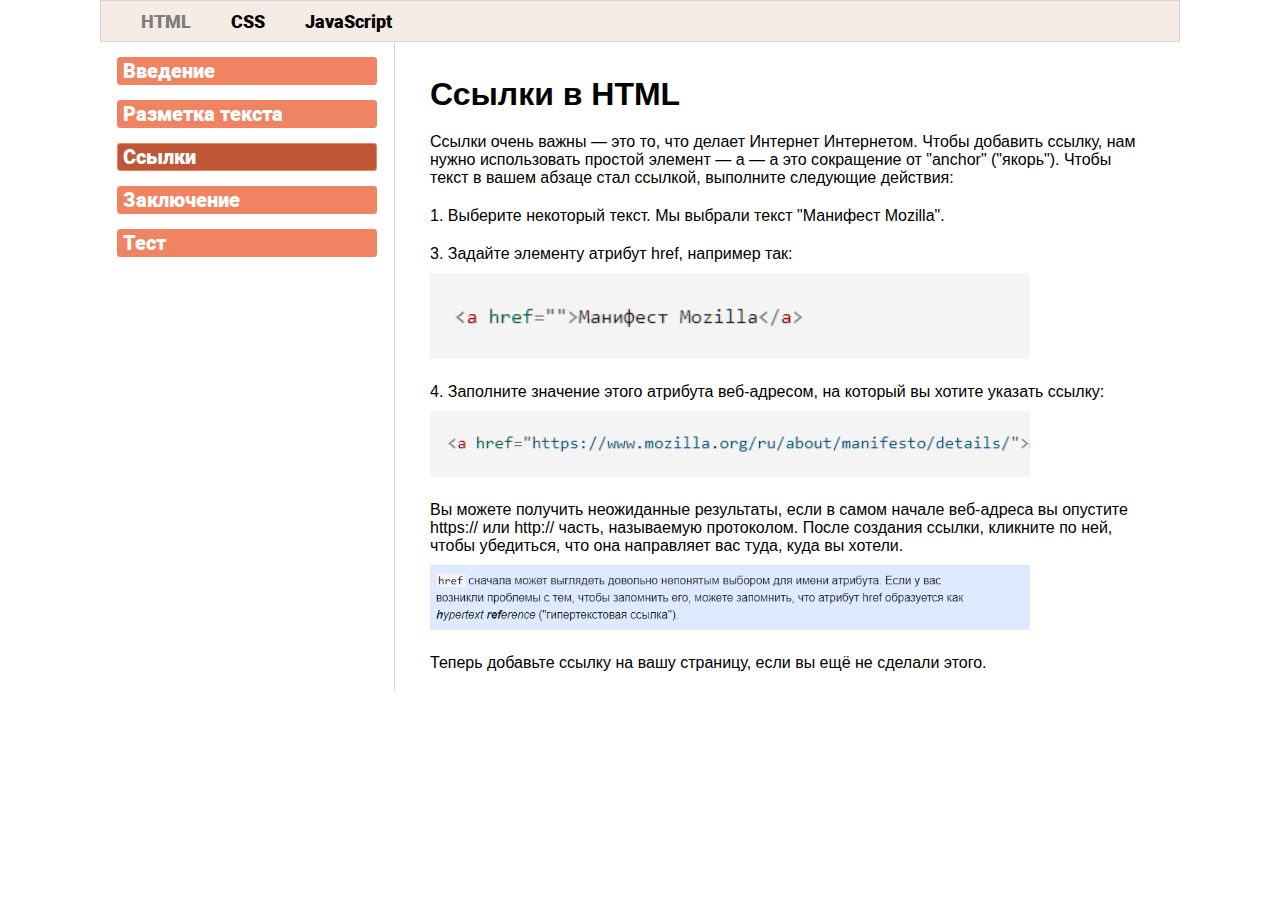
<file: hmtl-basic-links.html>
<!DOCTYPE html>
<html lang="ru">
<head>
    <meta charset="UTF-8">
    <meta http-equiv="X-UA-Compatible" content="IE=edge">
    <meta name="viewport" content="width=device-width, initial-scale=1.0">
    <link rel="stylesheet" href="css/html-page-style.css">
    <title>Тренинг по веб-разработке для начинающих</title>
</head>
<body>
    <header class="header">
        <div class="header-container">
            <div class="header-button-html">
                <a href="index.html" class="button-html_text">HTML</a>
            </div>
            <div class="header-button-css">
                <a href="css-page.html" class="button-css_text">CSS</a>
            </div>
            <div class="header-button-js">
                <a href="js-page.html" class="button-js_text">JavaScript</a>
            </div>
        </div>
    </header>
    <main class="main">
        <div class="main-container">
            <aside class="navigation-menu">
                <ul class="list-link">
                    <li class="link-title"><a href="index.html">Введение</a></li>
                    <li class="link-title"><a href="hmtl-basic-text.html">Разметка текста</a></li>
                    <li class="link-title" style="background-color: #c05635;"><a href="hmtl-basic-links.html">Ссылки</a></li>
                    <li class="link-title"><a href="html-basic-conclusion.html">Заключение</a></li>
                    <li class="link-title"><a href="test-html.html">Тест</a></li>
                </ul>
            </aside>
            <div class="main-content">
                <div class="main-content-title">
                    <h1>Ссылки в HTML</h1>
                </div>

                <div class="main-content-text">
                    <p>Ссылки очень важны — это то, что делает Интернет Интернетом. Чтобы добавить ссылку, нам нужно использовать простой элемент — a — a это сокращение от "anchor" ("якорь"). Чтобы текст в вашем абзаце стал ссылкой, выполните следующие действия:</p>
                    <p>1. Выберите некоторый текст. Мы выбрали текст "Манифест Mozilla".</p>
                    <p>3. Задайте элементу <a> атрибут href, например так:</p>
                    <img src="content/a1.png" alt="">
                    <p>4. Заполните значение этого атрибута веб-адресом, на который вы хотите указать ссылку:</p>
                    <img src="content/a2.png" alt="">
                    <p>Вы можете получить неожиданные результаты, если в самом начале веб-адреса вы опустите https:// или http:// часть, называемую протоколом. После создания ссылки, кликните по ней, чтобы убедиться, что она направляет вас туда, куда вы хотели.</p>
                    <img src="content/href.png" alt="">
                    <p>Теперь добавьте ссылку на вашу страницу, если вы ещё не сделали этого.</p>
                </div>
            </div>
        </div>
    </main>
</body>
</html>
</file>
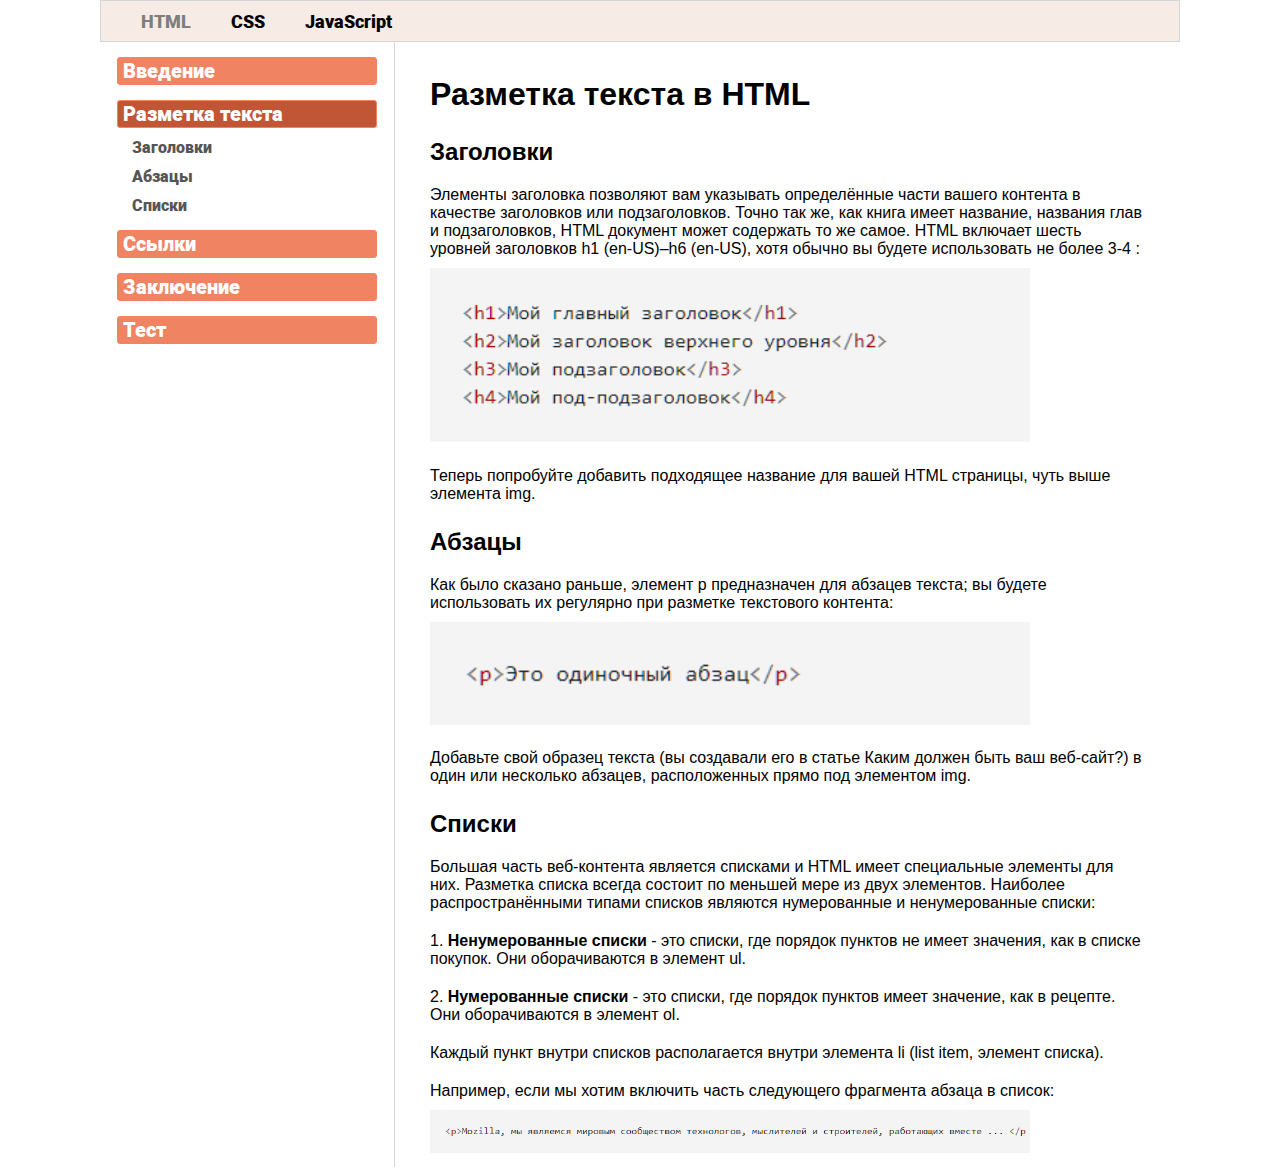
<file: hmtl-basic-text.html>
<!DOCTYPE html>
<html lang="ru">
<head>
    <meta charset="UTF-8">
    <meta http-equiv="X-UA-Compatible" content="IE=edge">
    <meta name="viewport" content="width=device-width, initial-scale=1.0">
    <link rel="stylesheet" href="css/html-page-style.css">
    <title>Тренинг по веб-разработке для начинающих</title>
</head>
<body>
    <header class="header">
        <div class="header-container">
            <div class="header-button-html">
                <a href="index.html" class="button-html_text">HTML</a>
            </div>
            <div class="header-button-css">
                <a href="css-page.html" class="button-css_text">CSS</a>
            </div>
            <div class="header-button-js">
                <a href="js-page.html" class="button-js_text">JavaScript</a>
            </div>
        </div>
    </header>
    <main class="main">
        <div class="main-container">
            <aside class="navigation-menu">
                <ul class="list-link">
                    <li class="link-title"><a href="index.html">Введение</a></li>
                    <li class="link-title" style="background-color: #c05635;"><a href="hmtl-basic-text.html">Разметка текста</a></li>
                    <li class="link-theme"><a href="#Заголовки">Заголовки</a></li>
                    <li class="link-theme"><a href="#Абзацы">Абзацы</a></li>
                    <li class="link-theme"><a href="#Списки">Списки</a></li>
                    <li class="link-title"><a href="hmtl-basic-links.html">Ссылки</a></li>
                    <li class="link-title"><a href="html-basic-conclusion.html">Заключение</a></li>
                    <li class="link-title"><a href="test-html.html">Тест</a></li>
                </ul>
            </aside>
            <div class="main-content">
                <div class="main-content-title">
                    <h1>Разметка текста в HTML</h1>
                </div>

                <div class="main-content-title" id="Заголовки">
                    <h2>Заголовки</h2>
                </div>
                <div class="main-content-text">
                    <p>Элементы заголовка позволяют вам указывать определённые части вашего контента в качестве заголовков или подзаголовков. Точно так же, как книга имеет название, названия глав и подзаголовков, HTML документ может содержать то же самое. HTML включает шесть уровней заголовков h1 (en-US)–h6 (en-US), хотя обычно вы будете использовать не более 3-4 :</p>
                    <img src="content/h1-h4.png" alt="">
                    <p>Теперь попробуйте добавить подходящее название для вашей HTML страницы, чуть выше  элемента img.</p>
                </div>

                <div class="main-content-title" id="Абзацы">
                    <h2>Абзацы</h2>
                </div>
                <div class="main-content-text">
                    <p>Как было сказано раньше, элемент p предназначен для абзацев текста; вы будете использовать их регулярно при разметке текстового контента:</p>
                    <img src="content/p.png" alt="">
                    <p>Добавьте свой образец текста (вы создавали его в статье Каким должен быть ваш веб-сайт?) в один или несколько абзацев, расположенных прямо под элементом img.</p>
                </div>

                <div class="main-content-title" id="Списки">
                    <h2>Списки</h2>
                </div>
                <div class="main-content-text">
                    <p>Большая часть веб-контента является списками и HTML имеет специальные элементы для них. Разметка списка всегда состоит по меньшей мере из двух элементов. Наиболее распространёнными типами списков являются нумерованные и ненумерованные списки:                    </p>
                    <p>1. <strong>Ненумерованные списки</strong> - это списки, где порядок пунктов не имеет значения, как в списке покупок. Они оборачиваются в элемент ul.</p>
                    <p>2. <strong>Нумерованные списки</strong> - это списки, где порядок пунктов имеет значение, как в рецепте. Они оборачиваются в элемент ol.</p>
                    <p>Каждый пункт внутри списков располагается внутри элемента li (list item, элемент списка).</p>
                    <p>Например, если мы хотим включить часть следующего фрагмента абзаца в список:</p>
                    <img src="content/p1.png" alt="">
                </div>
            </div>
        </div>
    </main>
</body>
</html>
</file>
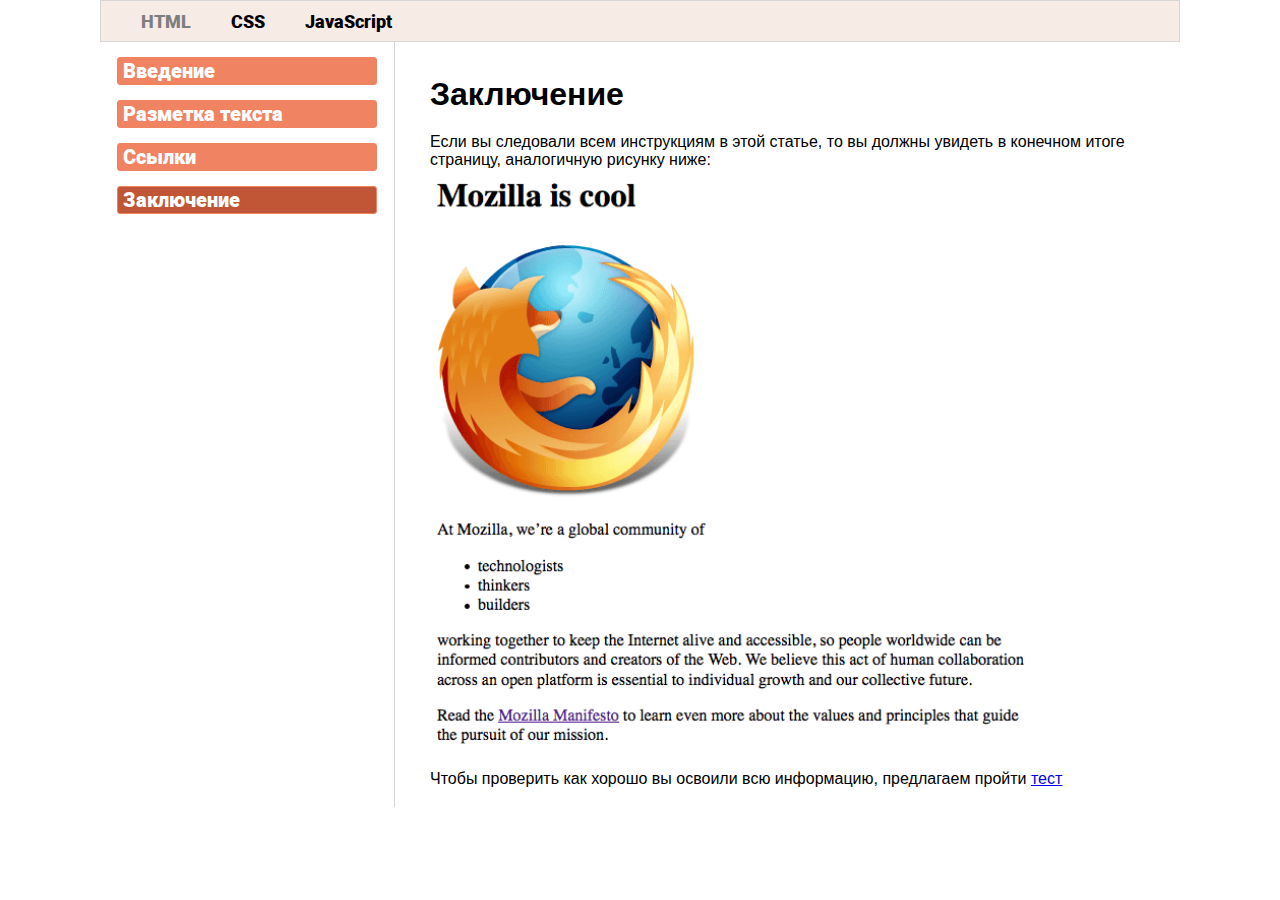
<file: html-basic-conclusion.html>
<!DOCTYPE html>
<html lang="ru">
<head>
    <meta charset="UTF-8">
    <meta http-equiv="X-UA-Compatible" content="IE=edge">
    <meta name="viewport" content="width=device-width, initial-scale=1.0">
    <link rel="stylesheet" href="css/html-page-style.css">
    <title>Тренинг по веб-разработке для начинающих</title>
</head>
<body>
    <header class="header">
        <div class="header-container">
            <div class="header-button-html">
                <a href="index.html" class="button-html_text">HTML</a>
            </div>
            <div class="header-button-css">
                <a href="css-page.html" class="button-css_text">CSS</a>
            </div>
            <div class="header-button-js">
                <a href="js-page.html" class="button-js_text">JavaScript</a>
            </div>
        </div>
    </header>
    <main class="main">
        <div class="main-container">
            <aside class="navigation-menu">
                <ul class="list-link">
                    <li class="link-title"><a href="index.html">Введение</a></li>
                    <li class="link-title"><a href="hmtl-basic-text.html">Разметка текста</a></li>
                    <li class="link-title"><a href="hmtl-basic-links.html">Ссылки</a></li>
                    <li class="link-title" style="background-color: #c05635;"><a href="html-basic-conclusion.html">Заключение</a></li>
                </ul>
            </aside>
            <div class="main-content">
                <div class="main-content-title">
                    <h1>Заключение</h1>
                </div>
                <div class="main-content-text">
                    <p>Если вы следовали всем инструкциям в этой статье, то вы должны увидеть в конечном итоге страницу, аналогичную рисунку ниже:</p>
                    <img src="content/cons.png" alt="">
                    <p>Чтобы проверить как хорошо вы освоили всю информацию, предлагаем пройти <a href="test-html.html">тест</a></p> 
                </div>
            </div>
        </div>
    </main>
</body>
</html>
</file>
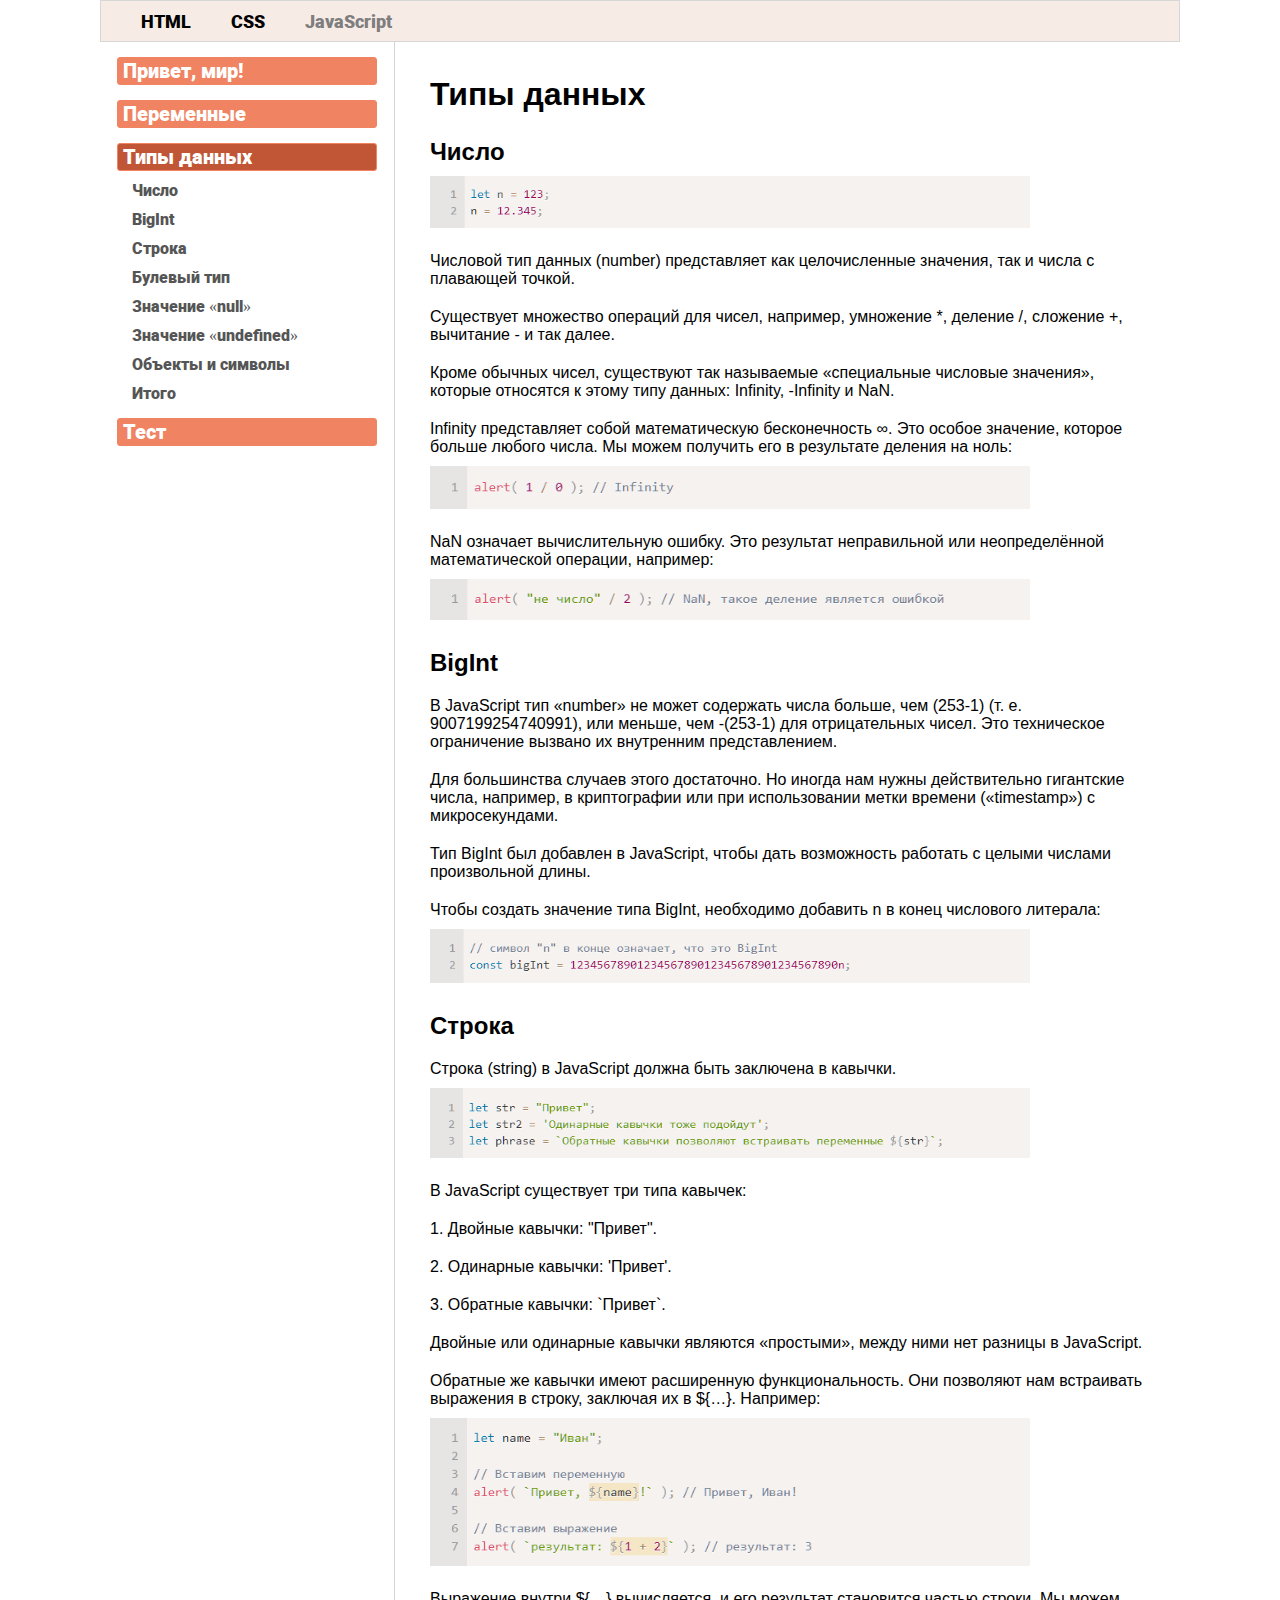
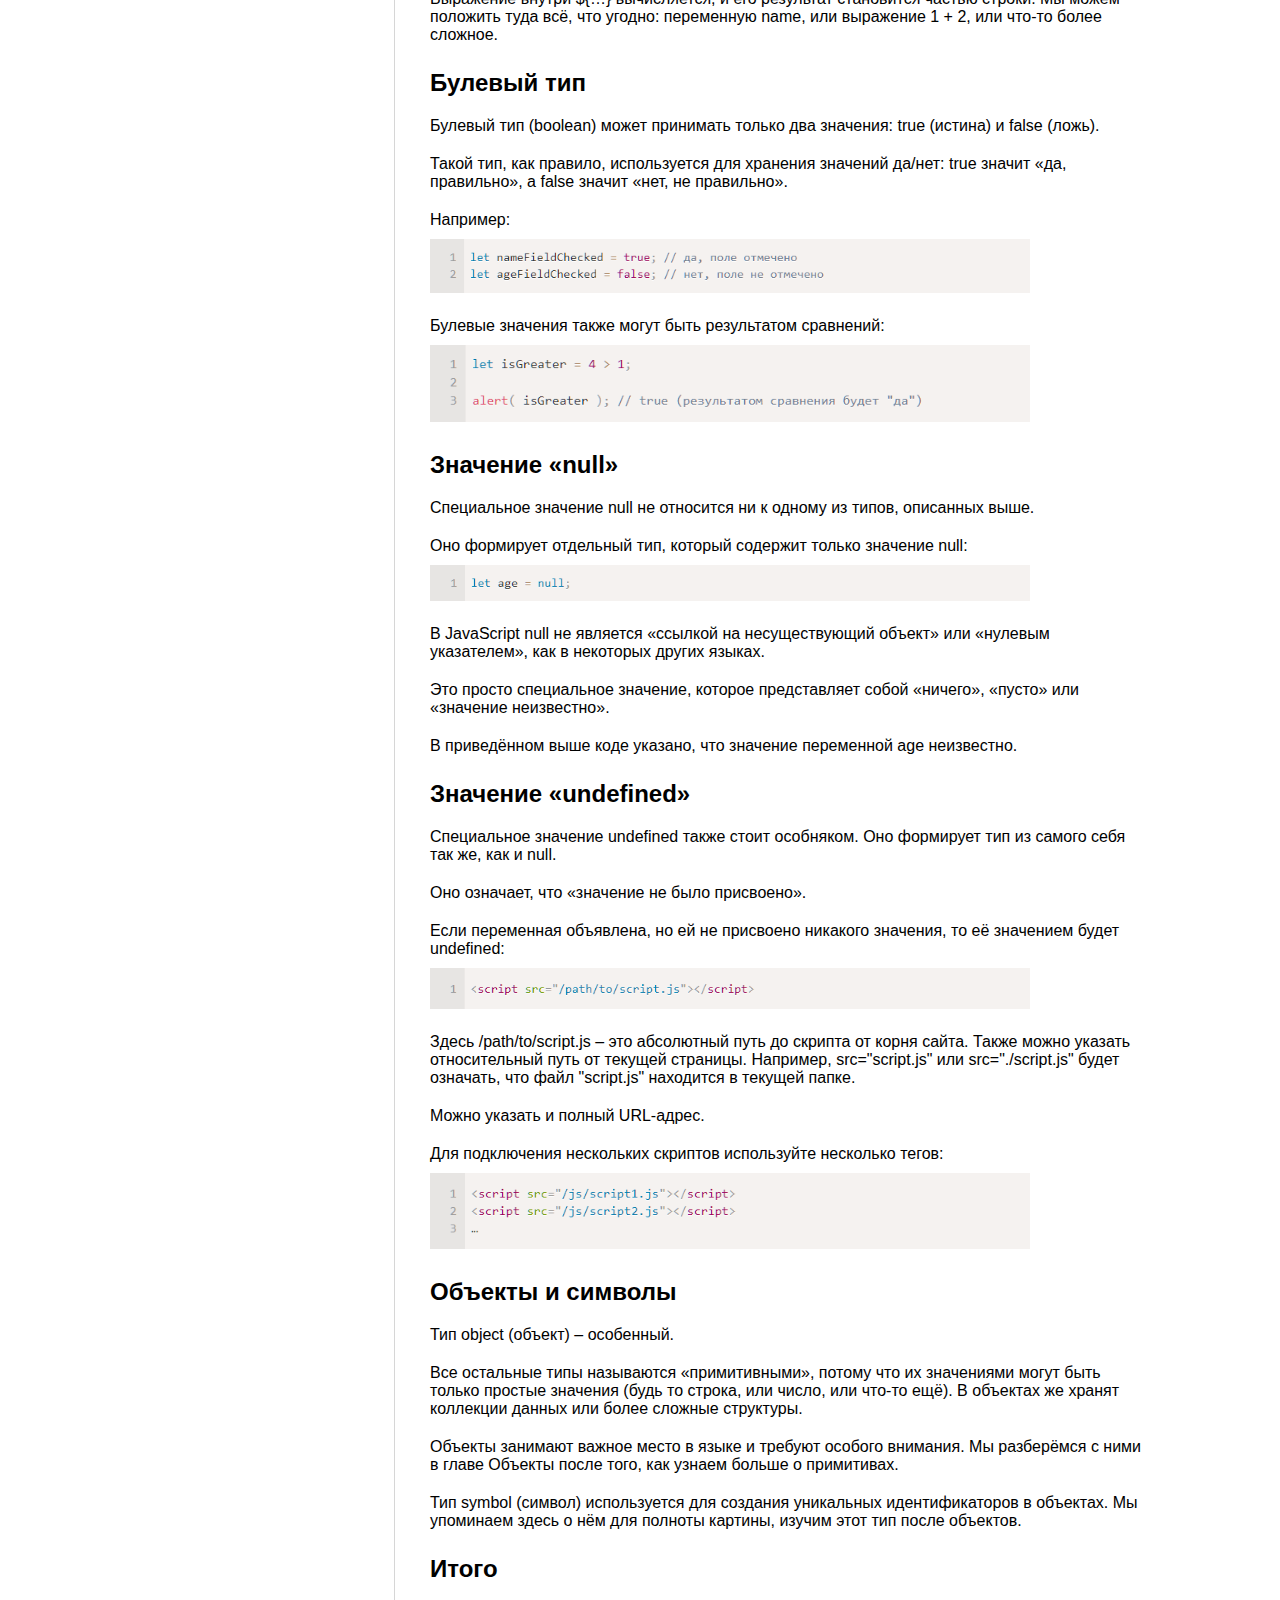
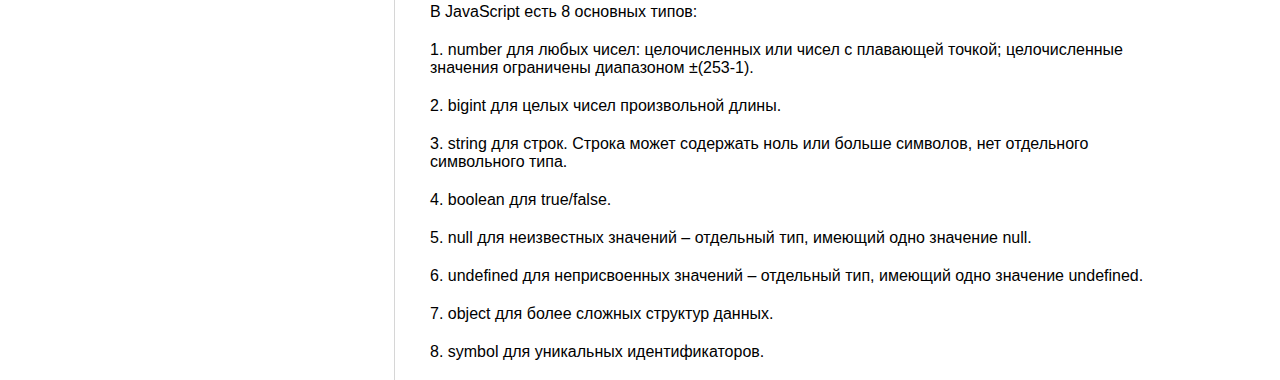
<file: js-page-types.html>
<!DOCTYPE html>
<html lang="ru">
<head>
    <meta charset="UTF-8">
    <meta http-equiv="X-UA-Compatible" content="IE=edge">
    <meta name="viewport" content="width=device-width, initial-scale=1.0">
    <link rel="stylesheet" href="css/js-page-style.css">
    <title>Тренинг по веб-разработке для начинающих</title>
</head>
<body>
    <header class="header">
        <div class="header-container">
            <div class="header-button-html">
                <a href="index.html" class="button-html_text">HTML</a>
            </div>
            <div class="header-button-css">
                <a href="css-page.html" class="button-css_text">CSS</a>
            </div>
            <div class="header-button-js">
                <a href="js-page.html" class="button-js_text">JavaScript</a>
            </div>
        </div>
    </header>
    <main class="main">
        <div class="main-container">
            <aside class="navigation-menu">
                <ul class="list-link">
                    <li class="link-title"><a href="js-page.html">Привет, мир!</a></li>
                    <li class="link-title"><a href="js-page-variables.html">Переменные</a></li>
                    <li class="link-title" style="background-color: #c05635;"><a href="js-page-types.html">Типы данных</a></li>
                    <li class="link-theme"><a href="#Число">Число</a></li>
                    <li class="link-theme"><a href="#BigInt">BigInt</a></li>
                    <li class="link-theme"><a href="#Строка">Строка</a></li>
                    <li class="link-theme"><a href="#Булевый тип">Булевый тип</a></li>
                    <li class="link-theme"><a href="#Значение «null»">Значение «null»</a></li>
                    <li class="link-theme"><a href="#Значение «undefined»">Значение «undefined»</a></li>
                    <li class="link-theme"><a href="#Объекты и символы">Объекты и символы</a></li>
                    <li class="link-theme"><a href="#Итого">Итого</a></li>
                    <li class="link-title"><a href="test-js.html">Тест</a></li>
                </ul>
            </aside>
            <div class="main-content">
                <div class="main-content-title">
                    <h1>Типы данных</h1>
                </div>

                <div class="main-content-title" id="Число">
                    <h2>Число</h2>
                </div>
                <div class="main-content-text">
                    <img src="content/typenum.png" alt="">
                    <p>Числовой тип данных (number) представляет как целочисленные значения, так и числа с плавающей точкой.</p>
                    <p>Существует множество операций для чисел, например, умножение *, деление /, сложение +, вычитание - и так далее.</p>
                    <p>Кроме обычных чисел, существуют так называемые «специальные числовые значения», которые относятся к этому типу данных: Infinity, -Infinity и NaN.</p>
                    <p>Infinity представляет собой математическую бесконечность ∞. Это особое значение, которое больше любого числа. Мы можем получить его в результате деления на ноль:</p>
                    <img src="content/infinity.png" alt="">
                    <p>NaN означает вычислительную ошибку. Это результат неправильной или неопределённой математической операции, например:</p>
                    <img src="content/Nan.png" alt="">
                </div>

                <div class="main-content-title" id="BigInt">
                    <h2>BigInt</h2>
                </div>
                <div class="main-content-text">
                    <p>В JavaScript тип «number» не может содержать числа больше, чем (253-1) (т. е. 9007199254740991), или меньше, чем -(253-1) для отрицательных чисел. Это техническое ограничение вызвано их внутренним представлением.</p>
                    <p>Для большинства случаев этого достаточно. Но иногда нам нужны действительно гигантские числа, например, в криптографии или при использовании метки времени («timestamp») с микросекундами.</p>
                    <p>Тип BigInt был добавлен в JavaScript, чтобы дать возможность работать с целыми числами произвольной длины.</p>
                    <p>Чтобы создать значение типа BigInt, необходимо добавить n в конец числового литерала:</p>
                    <img src="content/BigInt.png" alt="">
                </div>

                <div class="main-content-title" id="Строка">
                    <h2>Строка</h2>
                </div>
                <div class="main-content-text">
                    <p>Строка (string) в JavaScript должна быть заключена в кавычки.</p>
                    <img src="content/string.png" alt="">
                    <p>В JavaScript существует три типа кавычек:</p>
                    <p>1. Двойные кавычки: "Привет".</p>
                    <p>2. Одинарные кавычки: 'Привет'.</p>
                    <p>3. Обратные кавычки: `Привет`.</p>
                    <p>Двойные или одинарные кавычки являются «простыми», между ними нет разницы в JavaScript.</p>
                    <p>Обратные же кавычки имеют расширенную функциональность. Они позволяют нам встраивать выражения в строку, заключая их в ${…}. Например:</p>
                    <img src="content/interpolation.png" alt="">
                    <p>Выражение внутри ${…} вычисляется, и его результат становится частью строки. Мы можем положить туда всё, что угодно: переменную name, или выражение 1 + 2, или что-то более сложное.</p>
                </div>

                <div class="main-content-title" id="Булевый тип">
                    <h2>Булевый тип</h2>
                </div>
                <div class="main-content-text">
                    <p>Булевый тип (boolean) может принимать только два значения: true (истина) и false (ложь).</p>
                    <p>Такой тип, как правило, используется для хранения значений да/нет: true значит «да, правильно», а false значит «нет, не правильно».</p>
                    <p>Например:</p>
                    <img src="content/boolean.png" alt="">
                    <p>Булевые значения также могут быть результатом сравнений:</p>
                    <img src="content/boolean2.png" alt="">
                </div>

                <div class="main-content-title" id="Значение «null»">
                    <h2>Значение «null»</h2>
                </div>
                <div class="main-content-text">
                    <p>Специальное значение null не относится ни к одному из типов, описанных выше.</p>
                    <p>Оно формирует отдельный тип, который содержит только значение null:</p>
                    <img src="content/null.png" alt="">
                    <p>В JavaScript null не является «ссылкой на несуществующий объект» или «нулевым указателем», как в некоторых других языках.</p>
                    <p>Это просто специальное значение, которое представляет собой «ничего», «пусто» или «значение неизвестно».</p>
                    <p>В приведённом выше коде указано, что значение переменной age неизвестно.</p>
                </div>

                <div class="main-content-title" id="Значение «undefined»">
                    <h2>Значение «undefined»</h2>
                </div>
                <div class="main-content-text">
                    <p>Специальное значение undefined также стоит особняком. Оно формирует тип из самого себя так же, как и null.</p>
                    <p>Оно означает, что «значение не было присвоено».</p>
                    <p>Если переменная объявлена, но ей не присвоено никакого значения, то её значением будет undefined:</p>
                    <img src="content/outsideScript.png" alt="">
                    <p>Здесь /path/to/script.js – это абсолютный путь до скрипта от корня сайта. Также можно указать относительный путь от текущей страницы. Например, src="script.js" или src="./script.js" будет означать, что файл "script.js" находится в текущей папке.</p>
                    <p>Можно указать и полный URL-адрес.</p>
                    <p>Для подключения нескольких скриптов используйте несколько тегов:</p>
                    <img src="content/aFewScripts.png" alt="">
                </div>
               
                <div class="main-content-title" id="Объекты и символы">
                    <h2>Объекты и символы</h2>
                </div>
                <div class="main-content-text">
                    <p>Тип object (объект) – особенный.</p>
                    <p>Все остальные типы называются «примитивными», потому что их значениями могут быть только простые значения (будь то строка, или число, или что-то ещё). В объектах же хранят коллекции данных или более сложные структуры.</p>
                    <p>Объекты занимают важное место в языке и требуют особого внимания. Мы разберёмся с ними в главе Объекты после того, как узнаем больше о примитивах.</p>
                    <p>Тип symbol (символ) используется для создания уникальных идентификаторов в объектах. Мы упоминаем здесь о нём для полноты картины, изучим этот тип после объектов.</p>
                </div>

                <div class="main-content-title" id="Итого">
                    <h2>Итого</h2>
                </div>
                <div class="main-content-text">
                    <p>В JavaScript есть 8 основных типов:</p>
                    <p>1. number для любых чисел: целочисленных или чисел с плавающей точкой; целочисленные значения ограничены диапазоном ±(253-1).</p>
                    <p>2. bigint для целых чисел произвольной длины.</p>
                    <p>3. string для строк. Строка может содержать ноль или больше символов, нет отдельного символьного типа.</p>
                    <p>4. boolean для true/false.</p>
                    <p>5. null для неизвестных значений – отдельный тип, имеющий одно значение null.</p>
                    <p>6. undefined для неприсвоенных значений – отдельный тип, имеющий одно значение undefined.</p>
                    <p>7. object для более сложных структур данных.</p>
                    <p>8. symbol для уникальных идентификаторов.</p>
                </div>
            </div>
        </div>
    </main>
</body>
</html>
</file>
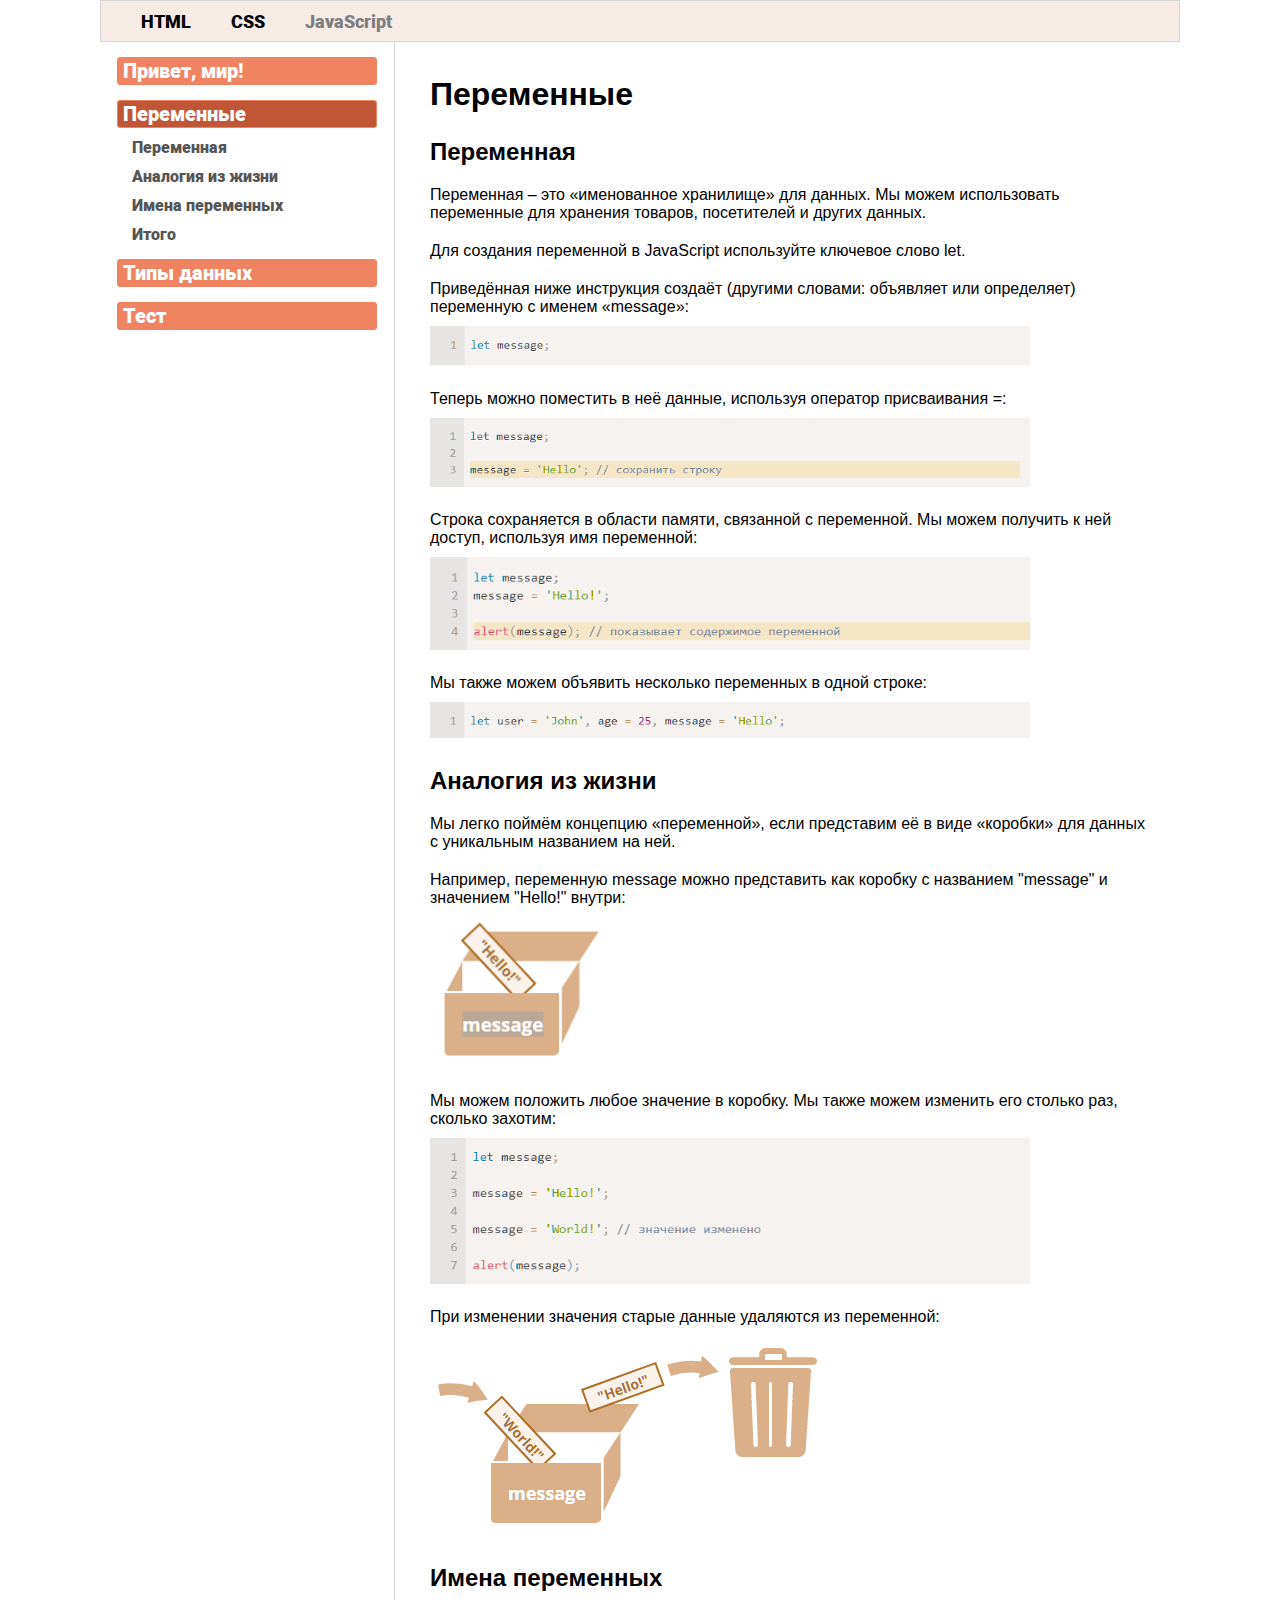
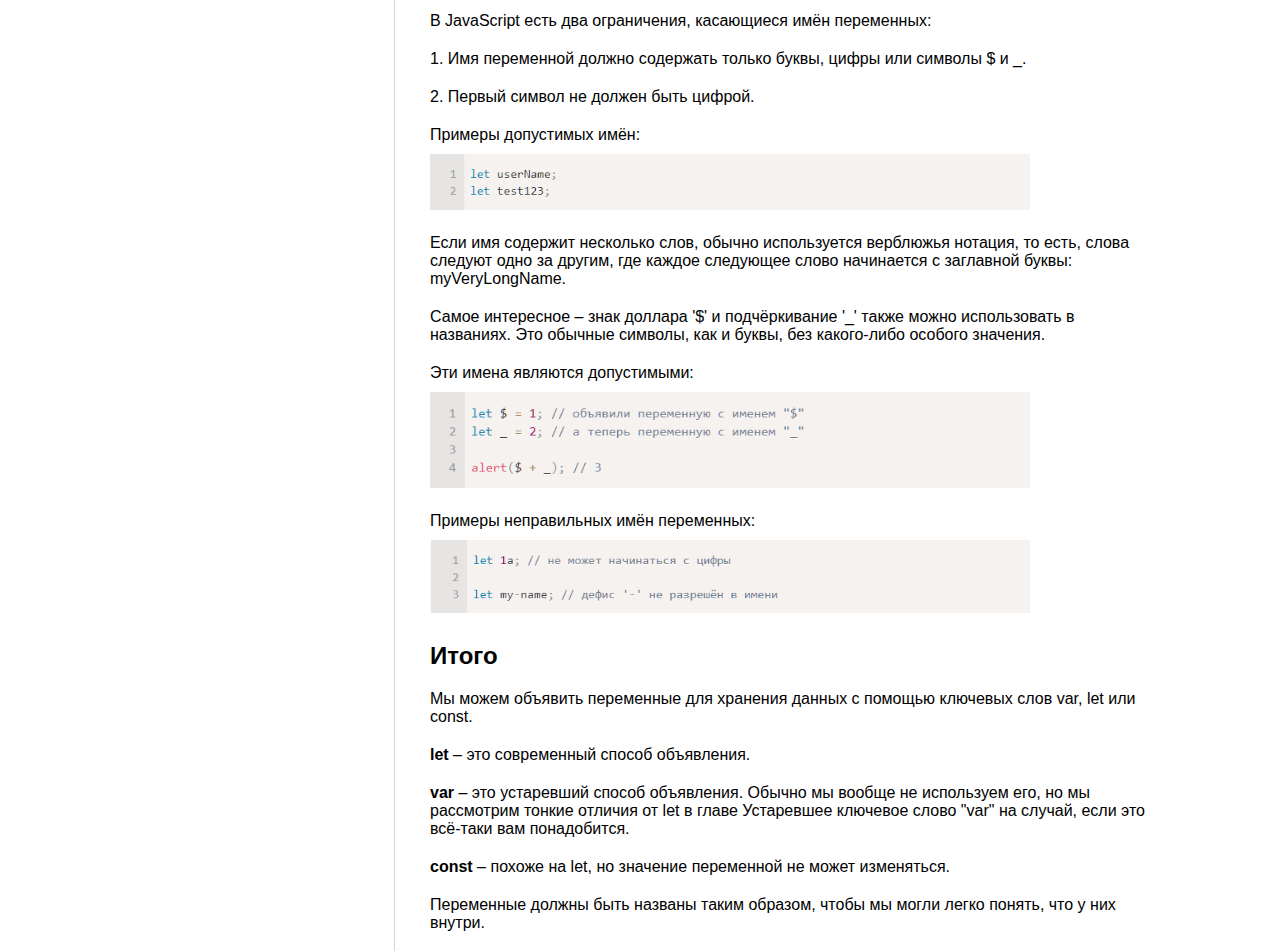
<file: js-page-variables.html>
<!DOCTYPE html>
<html lang="ru">
<head>
    <meta charset="UTF-8">
    <meta http-equiv="X-UA-Compatible" content="IE=edge">
    <meta name="viewport" content="width=device-width, initial-scale=1.0">
    <link rel="stylesheet" href="css/js-page-style.css">
    <title>Тренинг по веб-разработке для начинающих</title>
</head>
<body>
    <header class="header">
        <div class="header-container">
            <div class="header-button-html">
                <a href="index.html" class="button-html_text">HTML</a>
            </div>
            <div class="header-button-css">
                <a href="css-page.html" class="button-css_text">CSS</a>
            </div>
            <div class="header-button-js">
                <a href="js-page.html" class="button-js_text">JavaScript</a>
            </div>
        </div>
    </header>
    <main class="main">
        <div class="main-container">
            <aside class="navigation-menu">
                <ul class="list-link">
                    <li class="link-title"><a href="js-page.html">Привет, мир!</a></li>
                    <li class="link-title" style="background-color: #c05635;"><a href="js-page-variables.html">Переменные</a></li>
                    <li class="link-theme"><a href="#Переменная">Переменная</a></li>
                    <li class="link-theme"><a href="#Аналогия из жизни">Аналогия из жизни</a></li>
                    <li class="link-theme"><a href="#Имена переменных">Имена переменных</a></li>
                    <li class="link-theme"><a href="#Итого">Итого</a></li>
                    <li class="link-title"><a href="js-page-types.html">Типы данных</a></li>
                    <li class="link-title"><a href="test-js.html">Тест</a></li>
                </ul>
            </aside>
            <div class="main-content">
                <div class="main-content-title">
                    <h1>Переменные</h1>
                </div>

                <div class="main-content-title" id="Переменная">
                    <h2>Переменная</h2>
                </div>
                <div class="main-content-text">
                    <p>Переменная – это «именованное хранилище» для данных. Мы можем использовать переменные для хранения товаров, посетителей и других данных.</p>
                    <p>Для создания переменной в JavaScript используйте ключевое слово let.</p>
                    <p>Приведённая ниже инструкция создаёт (другими словами: объявляет или определяет) переменную с именем «message»:</p>
                    <img src="content/letMessage.png" alt="">
                    <p>Теперь можно поместить в неё данные, используя оператор присваивания =:</p>
                    <img src="content/letMessageHello.png" alt="">
                    <p>Строка сохраняется в области памяти, связанной с переменной. Мы можем получить к ней доступ, используя имя переменной:</p>
                    <img src="content/alertmessage.png" alt="">
                    <p>Мы также можем объявить несколько переменных в одной строке:</p>
                    <img src="content/moreVariables.png" alt="">
                </div>

                <div class="main-content-title" id="Аналогия из жизни">
                    <h2>Аналогия из жизни</h2>
                </div>
                <div class="main-content-text">
                    <p>Мы легко поймём концепцию «переменной», если представим её в виде «коробки» для данных с уникальным названием на ней.</p>
                    <p>Например, переменную message можно представить как коробку с названием "message" и значением "Hello!" внутри:</p>
                    <img src="content/boxvariables.png" alt="" class="boximg">
                    <p>Мы можем положить любое значение в коробку. Мы также можем изменить его столько раз, сколько захотим:</p>
                    <img src="content/changeVariable.png" alt="">
                    <p>При изменении значения старые данные удаляются из переменной:</p>
                    <img src="content/boxVariableDelete.png" alt="" class="boximg1">
                </div>

                <div class="main-content-title" id="Имена переменных">
                    <h2>Имена переменных</h2>
                </div>
                <div class="main-content-text">
                    <p>В JavaScript есть два ограничения, касающиеся имён переменных:</p>
                    <p>1. Имя переменной должно содержать только буквы, цифры или символы $ и _.</p>
                    <p>2. Первый символ не должен быть цифрой.</p>
                    <p>Примеры допустимых имён:</p>
                    <img src="content/correctName.png" alt="">
                    <p>Если имя содержит несколько слов, обычно используется верблюжья нотация, то есть, слова следуют одно за другим, где каждое следующее слово начинается с заглавной буквы: myVeryLongName.</p>
                    <p>Самое интересное – знак доллара '$' и подчёркивание '_' также можно использовать в названиях. Это обычные символы, как и буквы, без какого-либо особого значения.</p>
                    <p>Эти имена являются допустимыми:</p>
                    <img src="content/correctName2.png" alt="">
                    <p>Примеры неправильных имён переменных:</p>
                    <img src="content/NoCorrectName.png" alt="">
                </div>

                <div class="main-content-title" id="Итого">
                    <h2>Итого</h2>
                </div>
                <div class="main-content-text">
                    <p>Мы можем объявить переменные для хранения данных с помощью ключевых слов var, let или const.</p>
                    <p><strong>let</strong> – это современный способ объявления.</p>
                    <p><strong>var</strong> – это устаревший способ объявления. Обычно мы вообще не используем его, но мы рассмотрим тонкие отличия от let в главе Устаревшее ключевое слово "var" на случай, если это всё-таки вам понадобится.</p>
                    <p><strong>const</strong> – похоже на let, но значение переменной не может изменяться.</p>
                    <p>Переменные должны быть названы таким образом, чтобы мы могли легко понять, что у них внутри.</p>
                </div>
            </div>
        </div>
    </main>
</body>
</html>
</file>
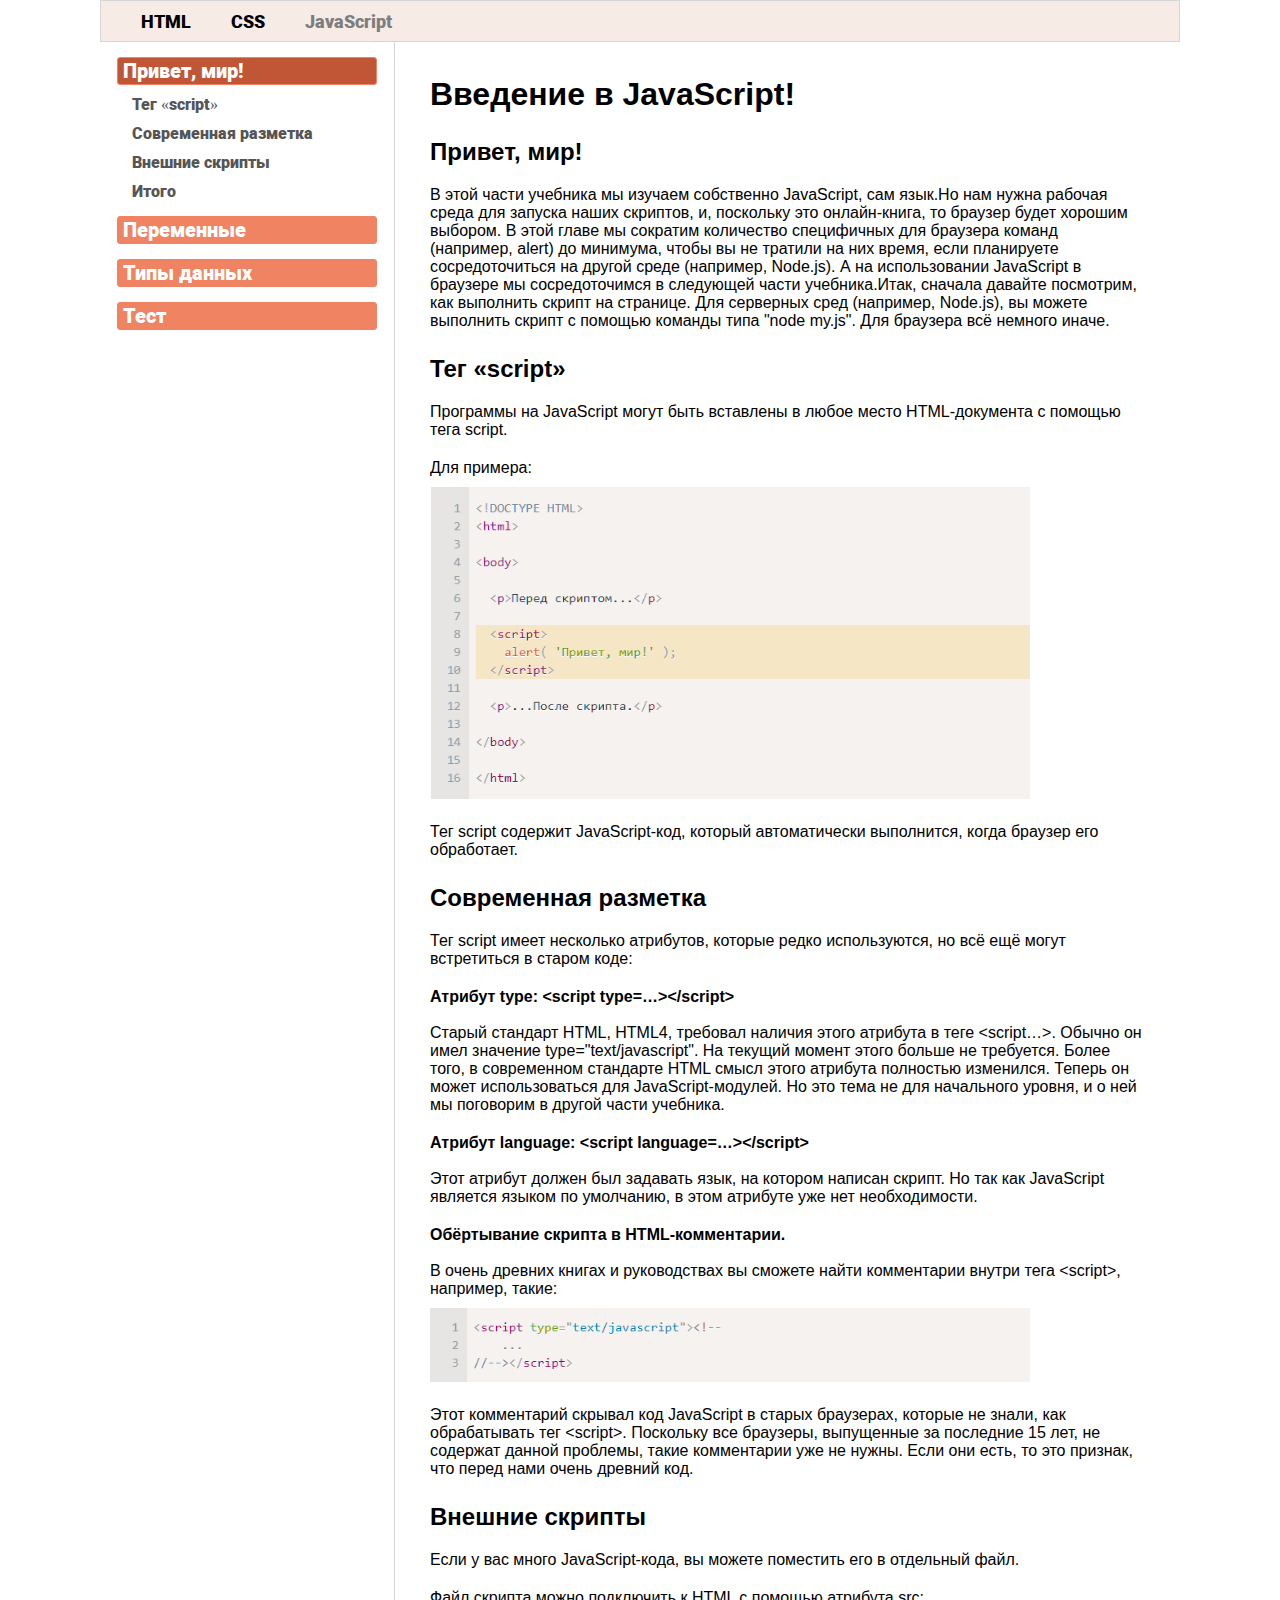
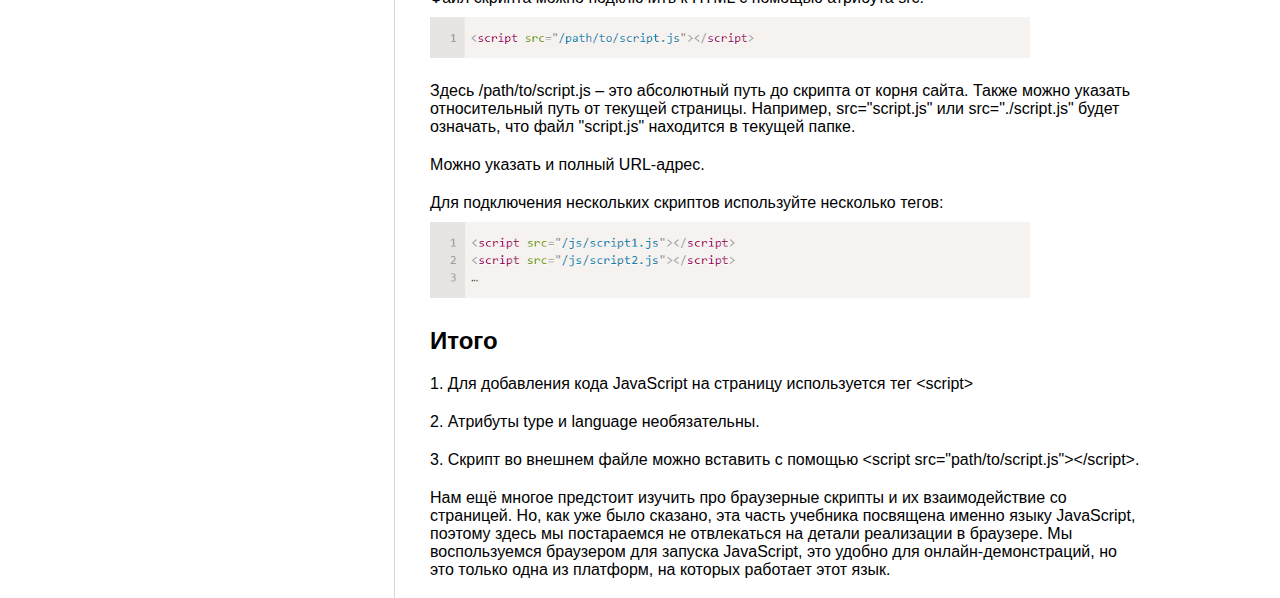
<file: js-page.html>
<!DOCTYPE html>
<html lang="ru">
<head>
    <meta charset="UTF-8">
    <meta http-equiv="X-UA-Compatible" content="IE=edge">
    <meta name="viewport" content="width=device-width, initial-scale=1.0">
    <link rel="stylesheet" href="css/js-page-style.css">
    <title>Тренинг по веб-разработке для начинающих</title>
</head>
<body>
    <header class="header">
        <div class="header-container">
            <div class="header-button-html">
                <a href="index.html" class="button-html_text">HTML</a>
            </div>
            <div class="header-button-css">
                <a href="css-page.html" class="button-css_text">CSS</a>
            </div>
            <div class="header-button-js">
                <a href="js-page.html" class="button-js_text">JavaScript</a>
            </div>
        </div>
    </header>
    <main class="main">
        <div class="main-container">
            <aside class="navigation-menu">
                <ul class="list-link">
                    <li class="link-title" style="background-color: #c05635;"><a href="js-page.html">Привет, мир!</a></li>
                    <li class="link-theme"><a href="#Тег Скрипт">Тег «script»</a></li>
                    <li class="link-theme"><a href="#Современная разметка">Современная разметка</a></li>
                    <li class="link-theme"><a href="#Внешние скрипты">Внешние скрипты</a></li>
                    <li class="link-theme"><a href="#Итого">Итого</a></li>
                    <li class="link-title"><a href="js-page-variables.html">Переменные</a></li>
                    <li class="link-title"><a href="js-page-types.html">Типы данных</a></li>
                    <li class="link-title"><a href="test-js.html">Тест</a></li>
                </ul>
            </aside>
            <div class="main-content">
                <div class="main-content-title">
                    <h1>Введение в JavaScript!</h1>
                </div>

                <div class="main-content-title">
                    <h2>Привет, мир!</h2>
                </div>
                <div class="main-content-text">
                    <p>В этой части учебника мы изучаем собственно JavaScript, сам язык.Но нам нужна рабочая среда для запуска наших скриптов, и, поскольку это онлайн-книга, то браузер будет хорошим выбором. В этой главе мы сократим количество специфичных для браузера команд (например, alert) до минимума, чтобы вы не тратили на них время, если планируете сосредоточиться на другой среде (например, Node.js). А на использовании JavaScript в браузере мы сосредоточимся в следующей части учебника.Итак, сначала давайте посмотрим, как выполнить скрипт на странице. Для серверных сред (например, Node.js), вы можете выполнить скрипт с помощью команды типа "node my.js". Для браузера всё немного иначе.</p>                 
                </div>

                <div class="main-content-title" id="Тег Скрипт">
                    <h2>Тег «script»</h2>
                </div>
                <div class="main-content-text">
                    <p>Программы на JavaScript могут быть вставлены в любое место HTML-документа с помощью тега script.</p>
                    <p>Для примера:</p>
                    <img src="content/jsHelloWorld.png" alt="">
                    <p>Тег script содержит JavaScript-код, который автоматически выполнится, когда браузер его обработает.</p>
                </div>

                <div class="main-content-title" id="Современная разметка">
                    <h2>Современная разметка</h2>
                </div>
                <div class="main-content-text">
                    <p>Тег script имеет несколько атрибутов, которые редко используются, но всё ещё могут встретиться в старом коде:</p>
                    <p><strong>Атрибут type: &lt;script type=…&gt;&lt;/script&gt;</strong><br><br> Старый стандарт HTML, HTML4, требовал наличия этого атрибута в теге &lt;script…&gt;. Обычно он имел значение type="text/javascript". На текущий момент этого больше не требуется. Более того, в современном стандарте HTML смысл этого атрибута полностью изменился. Теперь он может использоваться для JavaScript-модулей. Но это тема не для начального уровня, и о ней мы поговорим в другой части учебника.</p>
                    <p><strong>Атрибут language: &lt;script language=…&gt;&lt;/script&gt;</strong><br><br> Этот атрибут должен был задавать язык, на котором написан скрипт. Но так как JavaScript является языком по умолчанию, в этом атрибуте уже нет необходимости.</p>
                    <p><strong>Обёртывание скрипта в HTML-комментарии.</strong><br><br>В очень древних книгах и руководствах вы сможете найти комментарии внутри тега &lt;script&gt;, например, такие:</p>
                    <img src="content/jsScript.png" alt="">
                    <p>Этот комментарий скрывал код JavaScript в старых браузерах, которые не знали, как обрабатывать тег &lt;script&gt;. Поскольку все браузеры, выпущенные за последние 15 лет, не содержат данной проблемы, такие комментарии уже не нужны. Если они есть, то это признак, что перед нами очень древний код.</p>
                </div>

                <div class="main-content-title" id="Внешние скрипты">
                    <h2>Внешние скрипты</h2>
                </div>
                <div class="main-content-text">
                    <p>Если у вас много JavaScript-кода, вы можете поместить его в отдельный файл.</p>
                    <p>Файл скрипта можно подключить к HTML с помощью атрибута src:</p>
                    <img src="content/outsideScript.png" alt="">
                    <p>Здесь /path/to/script.js – это абсолютный путь до скрипта от корня сайта. Также можно указать относительный путь от текущей страницы. Например, src="script.js" или src="./script.js" будет означать, что файл "script.js" находится в текущей папке.</p>
                    <p>Можно указать и полный URL-адрес.</p>
                    <p>Для подключения нескольких скриптов используйте несколько тегов:</p>
                    <img src="content/aFewScripts.png" alt="">
                </div>

                <div class="main-content-title" id="Итого">
                    <h2>Итого</h2>
                </div>
                <div class="main-content-text">
                    <p>1. Для добавления кода JavaScript на страницу используется тег &lt;script&gt;</p>
                    <p>2. Атрибуты type и language необязательны.</p>
                    <p>3. Скрипт во внешнем файле можно вставить с помощью &lt;script src="path/to/script.js"&gt;&lt;/script&gt;.</p>
                    <p>Нам ещё многое предстоит изучить про браузерные скрипты и их взаимодействие со страницей. Но, как уже было сказано, эта часть учебника посвящена именно языку JavaScript, поэтому здесь мы постараемся не отвлекаться на детали реализации в браузере. Мы воспользуемся браузером для запуска JavaScript, это удобно для онлайн-демонстраций, но это только одна из платформ, на которых работает этот язык.</p>
                </div>
            </div>
        </div>
    </main>
</body>
</html>
</file>
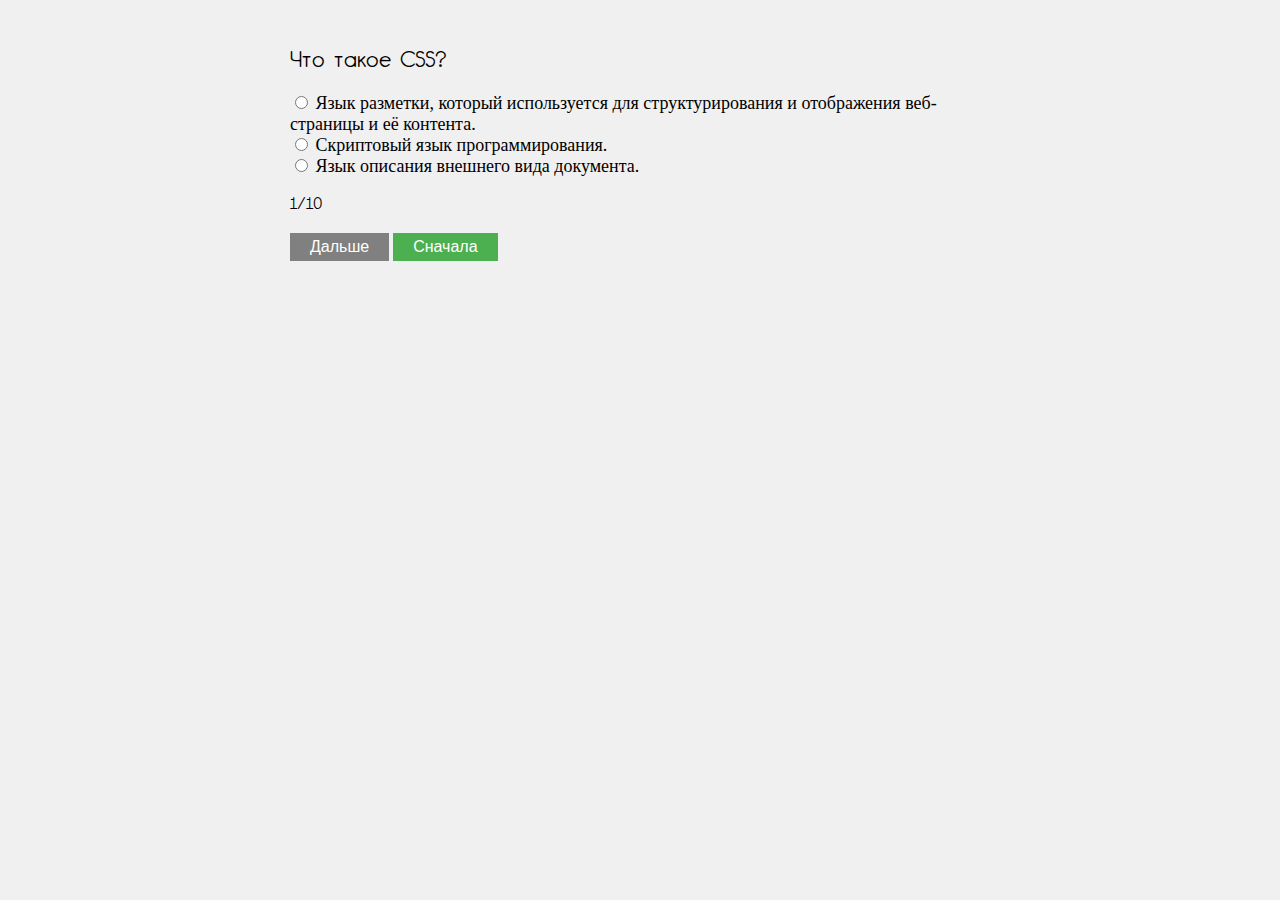
<file: test-css.html>
<!DOCTYPE html>
<html lang="ru">
    <head>
        <meta charset="UTF-8">
        <meta http-equiv="X-UA-Compatible" content="IE=edge">
        <meta name="viewport" content="width=device-width, initial-scale=1.0">
        <link rel="stylesheet" href="css/test-style.css">
        <title>Проверочный тест CSS</title>
    </head>
    <body>
        <div class="quiz" id="quiz">
            <div class="quiz-questions" id="questions"></div>
            <div class="quiz-indicator" id="indicator">1/10</div>
            <div class="quiz-results" id="results"></div>
            <div class="quiz-validQuestions" id="validQuestions"></div>
            <div class="quiz-controls">
                <button class="btn-next" id="btn-next" disabled>Дальше</button>
                <button class="btn-restart" id="btn-restart">Сначала</button>
            </div>
        </div>
    <script src="js/css-test.js"></script>
    </body>
</html>
</file>
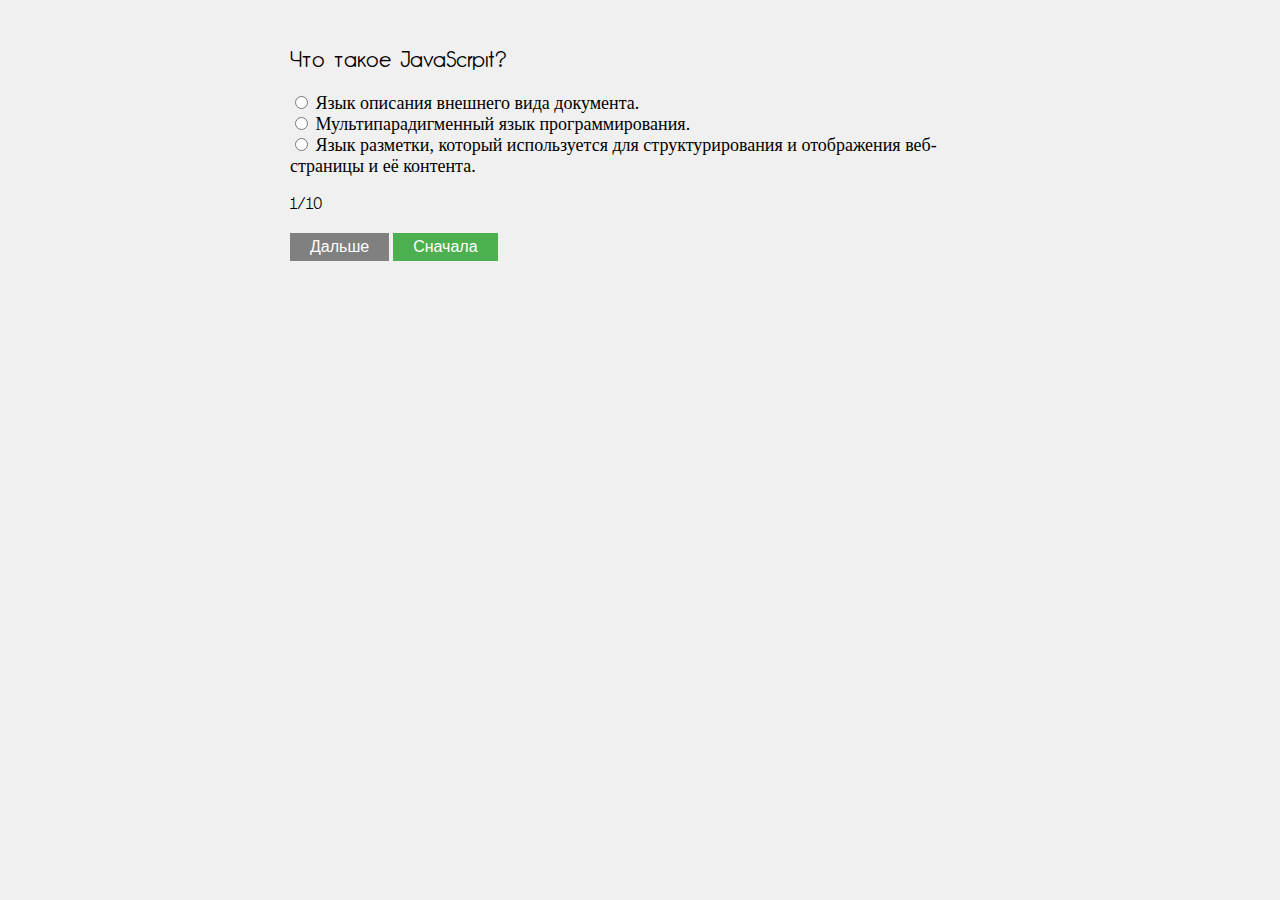
<file: test-js.html>
<!DOCTYPE html>
<html lang="ru">
    <head>
        <meta charset="UTF-8">
        <meta http-equiv="X-UA-Compatible" content="IE=edge">
        <meta name="viewport" content="width=device-width, initial-scale=1.0">
        <link rel="stylesheet" href="css/test-style.css">
        <title>Проверочный тест HTML</title>
    </head>
    <body>
        <div class="quiz" id="quiz">
            <div class="quiz-questions" id="questions"></div>
            <div class="quiz-indicator" id="indicator">1/10</div>
            <div class="quiz-results" id="results"></div>
            <div class="quiz-validQuestions" id="validQuestions"></div>
            <div class="quiz-controls">
                <button class="btn-next" id="btn-next" disabled>Дальше</button>
                <button class="btn-restart" id="btn-restart">Сначала</button>
            </div>
        </div>
    <script src="js/js-test.js"></script>
    </body>
</html>
</file>
<file: css/html-page-style.css>
@font-face {
    font-family: "font1"; 
    src: url("../fonts/20011.ttf") format("truetype"); 
    font-style: normal; 
    font-weight: normal; 
} 
@font-face {
    font-family: "font2"; 
    src: url("../fonts/20136.ttf") format("truetype"); 
    font-style: normal; 
    font-weight: normal; 
} 
@font-face {
    font-family: "font3"; 
    src: url("../fonts/20138.ttf") format("truetype"); 
    font-style: normal; 
    font-weight: normal; 
} 
@font-face {
    font-family: "font4"; 
    src: url("../fonts/20421.ttf") format("truetype"); 
    font-style: normal; 
    font-weight: normal; 
} 
@font-face {
    font-family: "font5"; 
    src: url("../fonts/17923.ttf") format("truetype"); 
    font-style: normal; 
    font-weight: normal; 
} 
@font-face {
    font-family: "font6"; 
    src: url("../fonts/17891.otf") format("truetype"); 
    font-style: normal; 
    font-weight: normal; 
} 
@font-face {
    font-family: "font7"; 
    src: url("../fonts/17734.otf") format("truetype"); 
    font-style: normal; 
    font-weight: normal; 
} 
@font-face {
    font-family: "font8"; 
    src: url("../fonts/15352.ttf") format("truetype"); 
    font-style: normal; 
    font-weight: normal; 
} 
@font-face {
    font-family: "roboto"; 
    src: url("../fonts/Robotoblack.ttf") format("truetype"); 
    font-style: normal; 
    font-weight: normal; 
}
@font-face {
    font-family: "tesla"; 
    src: url("../fonts/TESLA.ttf") format("truetype"); 
    font-style: normal; 
    font-weight: normal; 
}

*{
    transition: all 0.2s ease; 
}

body{
    margin: 0px 200px 0px 200px;
}

ul {
    display: block;
    list-style-type: disc;
    margin-block-start: 0em;
    margin-block-end: 0em;
    margin-inline-start: 0px;
    margin-inline-end: 0px;
    padding-inline-start: 0px;
}

h1 {
    display: block;
    font-size: 2em;
    margin-block-start: 0em;
    margin-block-end: 0em;
    margin-inline-start: 0px;
    margin-inline-end: 0px;
    font-weight: bold;
}

h2 {
    display: block;
    font-size: 1.5em;
    margin-block-start: 0em;
    margin-block-end: 0em;
    margin-inline-start: 0px;
    margin-inline-end: 0px;
    font-weight: bold;
}

p {
    display: block;
    margin-block-start: 0em;
    margin-block-end: 0em;
    margin-inline-start: 0px;
    margin-inline-end: 0px;
}



img {
    width: 800px;
}

.header {
    height: 40px;
    background-color: rgb(247, 235, 230);
    border: solid 1px rgb(214, 214, 214);
}
.header-container {
    height: 100%;
    display: flex;
    align-items: center;
    font-family: "roboto";
}
.header-button-html {
    margin: 0px 40px 0px 40px;
}
.header-button-html a:hover {
    color: white;
    transition: all 0.2s ease; 
}
.button-html_text {
    font-size: 18px;
    font-weight: bold;
    color: rgb(126, 126, 126);
    text-decoration: none;
}
.header-button-css {
    margin: 0px 40px 0px 0px;
}
.header-button-css a:hover {
    color: white;
    transition: all 0.2s ease; 
}
.button-css_text {
    font-size: 18px;
    font-weight: bold;
    color: rgb(0, 0, 0);
    text-decoration: none;
}
.header-button-js {
    margin: 0px 40px 0px 0px;
}
.header-button-js a:hover {
    color: white;
    transition: all 0.2s ease; 
}
.button-js_text {
    font-size: 18px;
    font-weight: bold;
    color: rgb(0, 0, 0);
    text-decoration: none;
}


.main {
   
}
.main-container {
    display: flex;
}


.navigation-menu {
    border-right: solid 1px rgb(214, 214, 214);
}


.list-link {
    width: 260px;
    padding: 0px 17px 15px 17px;
    list-style-type: none;
    font-family: "roboto";
}


.link-title{
    display: flex;
    align-items: center;
    padding: 0px 0px 0px 5px;
    border: 1px solid #f08361;
    border-radius: 3px;
    height: 26px;
    margin: 15px 0px 0px 0px;
    background-color:#f08361;
}
.link-title a{
    font-size: 20px;
    font-weight: bolder;
    color: white;
    text-decoration: none;
}

.link-title:hover{
    background-color: #f09276;
    transition: all 0.2s ease; 
}

.link-theme {
    margin: 10px 0px 10px 15px;
}
.link-theme a{
    font-size: 16px;
    color: rgb(85, 85, 85);
    text-decoration: none;
}
.link-theme a:hover {
    color: black;
    font-weight: bold;
    transition: all 0.2s ease; 
}

.main-content {
    width: 1125px;
    margin: 9px 35px 9px 35px;
    font-family:'Gill Sans', 'Gill Sans MT', Calibri, 'Trebuchet MS', sans-serif;
}
.main-content-title {
    margin: 25px 0px 10px 0px;
}
.main-content-text {
    
}
.main-content-text p{
    margin: 20px 0px 10px 0px;
}


@media (max-width: 1850px) {
    body {
        margin: 0px 100px 0px 100px;
    }
}

@media (max-width: 1700px) {
    .main-content {
        width: 1025px;
        margin: 9px 35px 9px 35px;
        font-family: 'Gill Sans', 'Gill Sans MT', Calibri, 'Trebuchet MS', sans-serif;
    }
}

@media (max-width: 1360px) {
    img {
        width: 600px;
    }
}

@media (max-width: 1100px) {
    img {
        width: 400px;
    }
}

@media (max-width: 900px) {

    .main-content {
        width: 340px;
        margin: 0px 10px 0px 15px;
        font-family: 'Gill Sans', 'Gill Sans MT', Calibri, 'Trebuchet MS', sans-serif;
    }

    img {
        width: 300px;
    }

    .button-html_text {
        font-size: 16px;
        font-weight: bold;
        color: rgb(126, 126, 126);
        text-decoration: none;
    }
    .button-css_text {
        font-size: 16px;
        font-weight: bold;
        color: rgb(0, 0, 0);
        text-decoration: none;
    }
    .button-js_text {
        font-size: 16px;
        font-weight: bold;
        color: rgb(0, 0, 0);
        text-decoration: none;
    }
    .link-title a{
        font-size: 16px;
        font-weight: bolder;
        color: white;
        text-decoration: none;
    }
    .link-theme a{
        font-size: 12px;
        color: rgb(85, 85, 85);
        text-decoration: none;
    }
    .link-theme {
        margin: 3px 0px 3px 10px;
    }

    h1 {
        display: block;
        font-size: 1.5em;
        margin-block-start: 0em;
        margin-block-end: 0em;
        margin-inline-start: 0px;
        margin-inline-end: 0px;
        font-weight: bold;
    }
    
    h2 {
        display: block;
        font-size: 1em;
        margin-block-start: 0em;
        margin-block-end: 0em;
        margin-inline-start: 0px;
        margin-inline-end: 0px;
        font-weight: bold;
    }
    
    p {
        display: block;
        font-size: 12px;
        margin-block-start: 0em;
        margin-block-end: 0em;
        margin-inline-start: 0px;
        margin-inline-end: 0px;
    }
}

@media (max-width: 800px) {

    .main-content {
        width: 250px;
        margin: 0px 10px 0px 15px;
        font-family: 'Gill Sans', 'Gill Sans MT', Calibri, 'Trebuchet MS', sans-serif;
    }

    img {
        width: 300px;
    }

    .button-html_text {
        font-size: 16px;
        font-weight: bold;
        color: rgb(126, 126, 126);
        text-decoration: none;
    }
    .button-css_text {
        font-size: 16px;
        font-weight: bold;
        color: rgb(0, 0, 0);
        text-decoration: none;
    }
    .button-js_text {
        font-size: 16px;
        font-weight: bold;
        color: rgb(0, 0, 0);
        text-decoration: none;
    }
    .link-title a{
        font-size: 16px;
        font-weight: bolder;
        color: white;
        text-decoration: none;
    }
    .link-theme a{
        font-size: 12px;
        color: rgb(85, 85, 85);
        text-decoration: none;
    }
    .link-theme {
        margin: 3px 0px 3px 10px;
    }

    h1 {
        display: block;
        font-size: 1.5em;
        margin-block-start: 0em;
        margin-block-end: 0em;
        margin-inline-start: 0px;
        margin-inline-end: 0px;
        font-weight: bold;
    }
    
    h2 {
        display: block;
        font-size: 1em;
        margin-block-start: 0em;
        margin-block-end: 0em;
        margin-inline-start: 0px;
        margin-inline-end: 0px;
        font-weight: bold;
    }
    
    p {
        display: block;
        font-size: 12px;
        margin-block-start: 0em;
        margin-block-end: 0em;
        margin-inline-start: 0px;
        margin-inline-end: 0px;
    }
}

@media (max-width: 750px) {

    body{
        margin: 0px 0px 0px 0px;
    }

    .main-content {
        width: 400px;
        margin: 0px 10px 0px 15px;
        font-family: 'Gill Sans', 'Gill Sans MT', Calibri, 'Trebuchet MS', sans-serif;
    }

    img {
        width: 300px;
    }

    .button-html_text {
        font-size: 16px;
        font-weight: bold;
        color: rgb(126, 126, 126);
        text-decoration: none;
    }
    .button-css_text {
        font-size: 16px;
        font-weight: bold;
        color: rgb(0, 0, 0);
        text-decoration: none;
    }
    .button-js_text {
        font-size: 16px;
        font-weight: bold;
        color: rgb(0, 0, 0);
        text-decoration: none;
    }
    .link-title a{
        font-size: 16px;
        font-weight: bolder;
        color: white;
        text-decoration: none;
    }
    .link-theme a{
        font-size: 12px;
        color: rgb(85, 85, 85);
        text-decoration: none;
    }
    .link-theme {
        margin: 3px 0px 3px 10px;
    }

    h1 {
        display: block;
        font-size: 1.5em;
        margin-block-start: 0em;
        margin-block-end: 0em;
        margin-inline-start: 0px;
        margin-inline-end: 0px;
        font-weight: bold;
    }
    
    h2 {
        display: block;
        font-size: 1em;
        margin-block-start: 0em;
        margin-block-end: 0em;
        margin-inline-start: 0px;
        margin-inline-end: 0px;
        font-weight: bold;
    }
    
    p {
        display: block;
        font-size: 12px;
        margin-block-start: 0em;
        margin-block-end: 0em;
        margin-inline-start: 0px;
        margin-inline-end: 0px;
    }
}


@media (max-width: 750px) {

    body{
        margin: 0px 0px 0px 0px;
    }

    .main-content {
        width: 400px;
        margin: 0px 10px 0px 15px;
        font-family: 'Gill Sans', 'Gill Sans MT', Calibri, 'Trebuchet MS', sans-serif;
    }

    img {
        width: 200px;
    }

    .button-html_text {
        font-size: 15px;
        font-weight: bold;
        color: rgb(126, 126, 126);
        text-decoration: none;
    }
    .button-css_text {
        font-size: 15px;
        font-weight: bold;
        color: rgb(0, 0, 0);
        text-decoration: none;
    }
    .button-js_text {
        font-size: 15px;
        font-weight: bold;
        color: rgb(0, 0, 0);
        text-decoration: none;
    }
    .link-title a{
        font-size: 14px;
        font-weight: bolder;
        color: white;
        text-decoration: none;
    }
    .link-theme a{
        font-size: 11px;
        color: rgb(85, 85, 85);
        text-decoration: none;
    }
    .link-theme {
        margin: 3px 0px 3px 5px;
    }
    .list-link {
        width: 200px;
        padding: 0px 10px 10px 10px;
        list-style-type: none;
        font-family: "roboto";
    }
    .link-title {
        display: flex;
        align-items: center;
        padding: 0px 0px 0px 5px;
        border: 1px solid #f08361;
        border-radius: 3px;
        height: 20px;
        margin: 15px 0px 0px 0px;
        background-color: #f08361;
    }
    h1 {
        display: block;
        font-size: 1.2em;
        margin-block-start: 0em;
        margin-block-end: 0em;
        margin-inline-start: 0px;
        margin-inline-end: 0px;
        font-weight: bold;
    }
    
    h2 {
        display: block;
        font-size: 0.9em;
        margin-block-start: 0em;
        margin-block-end: 0em;
        margin-inline-start: 0px;
        margin-inline-end: 0px;
        font-weight: bold;
    }
    
    p {
        display: block;
        font-size: 11px;
        margin-block-start: 0em;
        margin-block-end: 0em;
        margin-inline-start: 0px;
        margin-inline-end: 0px;
    }
}

@media (max-width: 500px) {

    body{
        margin: 0px 0px 0px 0px;
    }

    .main-content {
        width: 400px;
        margin: 0px 10px 0px 15px;
        font-family: 'Gill Sans', 'Gill Sans MT', Calibri, 'Trebuchet MS', sans-serif;
    }

    img {
        width: 200px;
    }

    .button-html_text {
        font-size: 14px;
        font-weight: bold;
        color: rgb(126, 126, 126);
        text-decoration: none;
    }
    .button-css_text {
        font-size: 14px;
        font-weight: bold;
        color: rgb(0, 0, 0);
        text-decoration: none;
    }
    .button-js_text {
        font-size: 14px;
        font-weight: bold;
        color: rgb(0, 0, 0);
        text-decoration: none;
    }
    .link-title a{
        font-size: 12px;
        font-weight: bolder;
        color: white;
        text-decoration: none;
    }
    .link-theme a{
        font-size: 10px;
        color: rgb(85, 85, 85);
        text-decoration: none;
    }
    .link-theme {
        margin: 3px 0px 3px 5px;
    }
    .list-link {
        width: 140px;
        padding: 0px 5px 10px 5px;
        list-style-type: none;
        font-family: "roboto";
    }
    .link-title {
        display: flex;
        align-items: center;
        padding: 0px 0px 0px 5px;
        border: 1px solid #f08361;
        border-radius: 3px;
        height: 15px;
        margin: 15px 0px 0px 0px;
        background-color: #f08361;
    }
    h1 {
        display: block;
        font-size: 1.2em;
        margin-block-start: 0em;
        margin-block-end: 0em;
        margin-inline-start: 0px;
        margin-inline-end: 0px;
        font-weight: bold;
    }
    
    h2 {
        display: block;
        font-size: 0.9em;
        margin-block-start: 0em;
        margin-block-end: 0em;
        margin-inline-start: 0px;
        margin-inline-end: 0px;
        font-weight: bold;
    }
    
    p {
        display: block;
        font-size: 11px;
        margin-block-start: 0em;
        margin-block-end: 0em;
        margin-inline-start: 0px;
        margin-inline-end: 0px;
    }
}
</file>
<file: css/css-page-style.css>
@font-face {
    font-family: "font1"; 
    src: url("../fonts/20011.ttf") format("truetype"); 
    font-style: normal; 
    font-weight: normal; 
} 
@font-face {
    font-family: "font2"; 
    src: url("../fonts/20136.ttf") format("truetype"); 
    font-style: normal; 
    font-weight: normal; 
} 
@font-face {
    font-family: "font3"; 
    src: url("../fonts/20138.ttf") format("truetype"); 
    font-style: normal; 
    font-weight: normal; 
} 
@font-face {
    font-family: "font4"; 
    src: url("../fonts/20421.ttf") format("truetype"); 
    font-style: normal; 
    font-weight: normal; 
} 
@font-face {
    font-family: "font5"; 
    src: url("../fonts/17923.ttf") format("truetype"); 
    font-style: normal; 
    font-weight: normal; 
} 
@font-face {
    font-family: "font6"; 
    src: url("../fonts/17891.otf") format("truetype"); 
    font-style: normal; 
    font-weight: normal; 
} 
@font-face {
    font-family: "font7"; 
    src: url("../fonts/17734.otf") format("truetype"); 
    font-style: normal; 
    font-weight: normal; 
} 
@font-face {
    font-family: "font8"; 
    src: url("../fonts/15352.ttf") format("truetype"); 
    font-style: normal; 
    font-weight: normal; 
} 
@font-face {
    font-family: "roboto"; 
    src: url("../fonts/Robotoblack.ttf") format("truetype"); 
    font-style: normal; 
    font-weight: normal; 
}
@font-face {
    font-family: "tesla"; 
    src: url("../fonts/TESLA.ttf") format("truetype"); 
    font-style: normal; 
    font-weight: normal; 
}

*{
    transition: all 0.2s ease; 
}

body{
    margin: 0px 200px 0px 200px;
}

ul {
    display: block;
    list-style-type: disc;
    margin-block-start: 0em;
    margin-block-end: 0em;
    margin-inline-start: 0px;
    margin-inline-end: 0px;
    padding-inline-start: 0px;
}

h1 {
    display: block;
    font-size: 2em;
    margin-block-start: 0em;
    margin-block-end: 0em;
    margin-inline-start: 0px;
    margin-inline-end: 0px;
    font-weight: bold;
}

h2 {
    display: block;
    font-size: 1.5em;
    margin-block-start: 0em;
    margin-block-end: 0em;
    margin-inline-start: 0px;
    margin-inline-end: 0px;
    font-weight: bold;
}

p {
    display: block;
    margin-block-start: 0em;
    margin-block-end: 0em;
    margin-inline-start: 0px;
    margin-inline-end: 0px;
}

pre {
    display: block;
    font-family: none;
    white-space: pre;
    margin: 0em 0px;
}

img {
    width: 800px;
}

.header {
    height: 40px;
    background-color: rgb(247, 235, 230);
    border: solid 1px rgb(214, 214, 214);
}
.header-container {
    height: 100%;
    display: flex;
    align-items: center;
    font-family: "roboto";
}
.header-button-html {
    margin: 0px 40px 0px 40px;
}
.header-button-html a:hover {
    color: white;
    transition: all 0.2s ease; 
}
.button-html_text {
    font-size: 18px;
    font-weight: bold;
    color: rgb(0, 0, 0);
    text-decoration: none;
}
.header-button-css {
    margin: 0px 40px 0px 0px;
}
.header-button-css a:hover {
    color: white;
    transition: all 0.2s ease; 
}
.button-css_text {
    font-size: 18px;
    font-weight: bold;
    color: rgb(126, 126, 126);
    text-decoration: none;
}
.header-button-js {
    margin: 0px 40px 0px 0px;
}
.header-button-js a:hover {
    color: white;
    transition: all 0.2s ease; 
}
.button-js_text {
    font-size: 18px;
    font-weight: bold;
    color: rgb(0, 0, 0);
    text-decoration: none;
}


.main {
   
}
.main-container {
    display: flex;
}


.navigation-menu {
    border-right: solid 1px rgb(214, 214, 214);
}


.list-link {
    width: 260px;
    padding: 0px 17px 15px 17px;
    list-style-type: none;
    font-family: "roboto";
}


.link-title{
    display: flex;
    align-items: center;
    padding: 0px 0px 0px 5px;
    border: 1px solid #f08361;
    border-radius: 3px;
    height: 26px;
    margin: 15px 0px 0px 0px;
    background-color:#f08361;
}
.link-title a{
    font-size: 20px;
    font-weight: bolder;
    color: white;
    text-decoration: none;
}

.link-title:hover{
    background-color: #f09276;
    transition: all 0.2s ease; 
}

.link-theme {
    margin: 10px 0px 10px 15px;
}
.link-theme a{
    font-size: 16px;
    color: rgb(85, 85, 85);
    text-decoration: none;
}
.link-theme a:hover {
    color: black;
    font-weight: bold;
    transition: all 0.2s ease; 
}

.main-content {
    width: 1125px;
    margin: 9px 35px 9px 35px;
    font-family:'Gill Sans', 'Gill Sans MT', Calibri, 'Trebuchet MS', sans-serif;
}
.main-content-title {
    margin: 25px 0px 10px 0px;
}
.main-content-text {
    
}
.main-content-text p{
    margin: 20px 0px 10px 0px;
}



@media (max-width: 1850px) {
    body {
        margin: 0px 100px 0px 100px;
    }
}

@media (max-width: 1700px) {
    .main-content {
        width: 1025px;
        margin: 9px 35px 9px 35px;
        font-family: 'Gill Sans', 'Gill Sans MT', Calibri, 'Trebuchet MS', sans-serif;
    }
}

@media (max-width: 1360px) {
    img {
        width: 600px;
    }
}

@media (max-width: 1100px) {
    img {
        width: 400px;
    }
}

@media (max-width: 900px) {

    .main-content {
        width: 340px;
        margin: 0px 10px 0px 15px;
        font-family: 'Gill Sans', 'Gill Sans MT', Calibri, 'Trebuchet MS', sans-serif;
    }

    img {
        width: 300px;
    }

    .button-html_text {
        font-size: 16px;
        font-weight: bold;
        color: rgb(126, 126, 126);
        text-decoration: none;
    }
    .button-css_text {
        font-size: 16px;
        font-weight: bold;
        color: rgb(0, 0, 0);
        text-decoration: none;
    }
    .button-js_text {
        font-size: 16px;
        font-weight: bold;
        color: rgb(0, 0, 0);
        text-decoration: none;
    }
    .link-title a{
        font-size: 16px;
        font-weight: bolder;
        color: white;
        text-decoration: none;
    }
    .link-theme a{
        font-size: 12px;
        color: rgb(85, 85, 85);
        text-decoration: none;
    }
    .link-theme {
        margin: 3px 0px 3px 10px;
    }

    h1 {
        display: block;
        font-size: 1.5em;
        margin-block-start: 0em;
        margin-block-end: 0em;
        margin-inline-start: 0px;
        margin-inline-end: 0px;
        font-weight: bold;
    }
    
    h2 {
        display: block;
        font-size: 1em;
        margin-block-start: 0em;
        margin-block-end: 0em;
        margin-inline-start: 0px;
        margin-inline-end: 0px;
        font-weight: bold;
    }
    
    p {
        display: block;
        font-size: 12px;
        margin-block-start: 0em;
        margin-block-end: 0em;
        margin-inline-start: 0px;
        margin-inline-end: 0px;
    }
}

@media (max-width: 800px) {

    .main-content {
        width: 250px;
        margin: 0px 10px 0px 15px;
        font-family: 'Gill Sans', 'Gill Sans MT', Calibri, 'Trebuchet MS', sans-serif;
    }

    img {
        width: 300px;
    }

    .button-html_text {
        font-size: 16px;
        font-weight: bold;
        color: rgb(126, 126, 126);
        text-decoration: none;
    }
    .button-css_text {
        font-size: 16px;
        font-weight: bold;
        color: rgb(0, 0, 0);
        text-decoration: none;
    }
    .button-js_text {
        font-size: 16px;
        font-weight: bold;
        color: rgb(0, 0, 0);
        text-decoration: none;
    }
    .link-title a{
        font-size: 16px;
        font-weight: bolder;
        color: white;
        text-decoration: none;
    }
    .link-theme a{
        font-size: 12px;
        color: rgb(85, 85, 85);
        text-decoration: none;
    }
    .link-theme {
        margin: 3px 0px 3px 10px;
    }

    h1 {
        display: block;
        font-size: 1.5em;
        margin-block-start: 0em;
        margin-block-end: 0em;
        margin-inline-start: 0px;
        margin-inline-end: 0px;
        font-weight: bold;
    }
    
    h2 {
        display: block;
        font-size: 1em;
        margin-block-start: 0em;
        margin-block-end: 0em;
        margin-inline-start: 0px;
        margin-inline-end: 0px;
        font-weight: bold;
    }
    
    p {
        display: block;
        font-size: 12px;
        margin-block-start: 0em;
        margin-block-end: 0em;
        margin-inline-start: 0px;
        margin-inline-end: 0px;
    }
}

@media (max-width: 750px) {

    body{
        margin: 0px 0px 0px 0px;
    }

    .main-content {
        width: 400px;
        margin: 0px 10px 0px 15px;
        font-family: 'Gill Sans', 'Gill Sans MT', Calibri, 'Trebuchet MS', sans-serif;
    }

    img {
        width: 300px;
    }

    .button-html_text {
        font-size: 16px;
        font-weight: bold;
        color: rgb(126, 126, 126);
        text-decoration: none;
    }
    .button-css_text {
        font-size: 16px;
        font-weight: bold;
        color: rgb(0, 0, 0);
        text-decoration: none;
    }
    .button-js_text {
        font-size: 16px;
        font-weight: bold;
        color: rgb(0, 0, 0);
        text-decoration: none;
    }
    .link-title a{
        font-size: 16px;
        font-weight: bolder;
        color: white;
        text-decoration: none;
    }
    .link-theme a{
        font-size: 12px;
        color: rgb(85, 85, 85);
        text-decoration: none;
    }
    .link-theme {
        margin: 3px 0px 3px 10px;
    }

    h1 {
        display: block;
        font-size: 1.5em;
        margin-block-start: 0em;
        margin-block-end: 0em;
        margin-inline-start: 0px;
        margin-inline-end: 0px;
        font-weight: bold;
    }
    
    h2 {
        display: block;
        font-size: 1em;
        margin-block-start: 0em;
        margin-block-end: 0em;
        margin-inline-start: 0px;
        margin-inline-end: 0px;
        font-weight: bold;
    }
    
    p {
        display: block;
        font-size: 12px;
        margin-block-start: 0em;
        margin-block-end: 0em;
        margin-inline-start: 0px;
        margin-inline-end: 0px;
    }
}


@media (max-width: 750px) {

    body{
        margin: 0px 0px 0px 0px;
    }

    .main-content {
        width: 400px;
        margin: 0px 10px 0px 15px;
        font-family: 'Gill Sans', 'Gill Sans MT', Calibri, 'Trebuchet MS', sans-serif;
    }

    img {
        width: 200px;
    }

    .button-html_text {
        font-size: 15px;
        font-weight: bold;
        color: rgb(126, 126, 126);
        text-decoration: none;
    }
    .button-css_text {
        font-size: 15px;
        font-weight: bold;
        color: rgb(0, 0, 0);
        text-decoration: none;
    }
    .button-js_text {
        font-size: 15px;
        font-weight: bold;
        color: rgb(0, 0, 0);
        text-decoration: none;
    }
    .link-title a{
        font-size: 14px;
        font-weight: bolder;
        color: white;
        text-decoration: none;
    }
    .link-theme a{
        font-size: 11px;
        color: rgb(85, 85, 85);
        text-decoration: none;
    }
    .link-theme {
        margin: 3px 0px 3px 5px;
    }
    .list-link {
        width: 200px;
        padding: 0px 10px 10px 10px;
        list-style-type: none;
        font-family: "roboto";
    }
    .link-title {
        display: flex;
        align-items: center;
        padding: 0px 0px 0px 5px;
        border: 1px solid #f08361;
        border-radius: 3px;
        height: 20px;
        margin: 15px 0px 0px 0px;
        background-color: #f08361;
    }
    h1 {
        display: block;
        font-size: 1.2em;
        margin-block-start: 0em;
        margin-block-end: 0em;
        margin-inline-start: 0px;
        margin-inline-end: 0px;
        font-weight: bold;
    }
    
    h2 {
        display: block;
        font-size: 0.9em;
        margin-block-start: 0em;
        margin-block-end: 0em;
        margin-inline-start: 0px;
        margin-inline-end: 0px;
        font-weight: bold;
    }
    
    p {
        display: block;
        font-size: 11px;
        margin-block-start: 0em;
        margin-block-end: 0em;
        margin-inline-start: 0px;
        margin-inline-end: 0px;
    }
}

@media (max-width: 500px) {

    body{
        margin: 0px 0px 0px 0px;
    }

    .main-content {
        width: 400px;
        margin: 0px 10px 0px 15px;
        font-family: 'Gill Sans', 'Gill Sans MT', Calibri, 'Trebuchet MS', sans-serif;
    }

    img {
        width: 200px;
    }

    .button-html_text {
        font-size: 14px;
        font-weight: bold;
        color: rgb(126, 126, 126);
        text-decoration: none;
    }
    .button-css_text {
        font-size: 14px;
        font-weight: bold;
        color: rgb(0, 0, 0);
        text-decoration: none;
    }
    .button-js_text {
        font-size: 14px;
        font-weight: bold;
        color: rgb(0, 0, 0);
        text-decoration: none;
    }
    .link-title a{
        font-size: 12px;
        font-weight: bolder;
        color: white;
        text-decoration: none;
    }
    .link-theme a{
        font-size: 10px;
        color: rgb(85, 85, 85);
        text-decoration: none;
    }
    .link-theme {
        margin: 3px 0px 3px 5px;
    }
    .list-link {
        width: 140px;
        padding: 0px 5px 10px 5px;
        list-style-type: none;
        font-family: "roboto";
    }
    .link-title {
        display: flex;
        align-items: center;
        padding: 0px 0px 0px 5px;
        border: 1px solid #f08361;
        border-radius: 3px;
        height: 15px;
        margin: 15px 0px 0px 0px;
        background-color: #f08361;
    }
    h1 {
        display: block;
        font-size: 1.2em;
        margin-block-start: 0em;
        margin-block-end: 0em;
        margin-inline-start: 0px;
        margin-inline-end: 0px;
        font-weight: bold;
    }
    
    h2 {
        display: block;
        font-size: 0.9em;
        margin-block-start: 0em;
        margin-block-end: 0em;
        margin-inline-start: 0px;
        margin-inline-end: 0px;
        font-weight: bold;
    }
    
    p {
        display: block;
        font-size: 11px;
        margin-block-start: 0em;
        margin-block-end: 0em;
        margin-inline-start: 0px;
        margin-inline-end: 0px;
    }
}
</file>
<file: css/js-page-style.css>
@font-face {
    font-family: "font1"; 
    src: url("../fonts/20011.ttf") format("truetype"); 
    font-style: normal; 
    font-weight: normal; 
} 
@font-face {
    font-family: "font2"; 
    src: url("../fonts/20136.ttf") format("truetype"); 
    font-style: normal; 
    font-weight: normal; 
} 
@font-face {
    font-family: "font3"; 
    src: url("../fonts/20138.ttf") format("truetype"); 
    font-style: normal; 
    font-weight: normal; 
} 
@font-face {
    font-family: "font4"; 
    src: url("../fonts/20421.ttf") format("truetype"); 
    font-style: normal; 
    font-weight: normal; 
} 
@font-face {
    font-family: "font5"; 
    src: url("../fonts/17923.ttf") format("truetype"); 
    font-style: normal; 
    font-weight: normal; 
} 
@font-face {
    font-family: "font6"; 
    src: url("../fonts/17891.otf") format("truetype"); 
    font-style: normal; 
    font-weight: normal; 
} 
@font-face {
    font-family: "font7"; 
    src: url("../fonts/17734.otf") format("truetype"); 
    font-style: normal; 
    font-weight: normal; 
} 
@font-face {
    font-family: "font8"; 
    src: url("../fonts/15352.ttf") format("truetype"); 
    font-style: normal; 
    font-weight: normal; 
} 
@font-face {
    font-family: "roboto"; 
    src: url("../fonts/Robotoblack.ttf") format("truetype"); 
    font-style: normal; 
    font-weight: normal; 
}
@font-face {
    font-family: "tesla"; 
    src: url("../fonts/TESLA.ttf") format("truetype"); 
    font-style: normal; 
    font-weight: normal; 
}

*{
    transition: all 0.2s ease; 
}

body{
    margin: 0px 200px 0px 200px;
}

ul {
    display: block;
    list-style-type: disc;
    margin-block-start: 0em;
    margin-block-end: 0em;
    margin-inline-start: 0px;
    margin-inline-end: 0px;
    padding-inline-start: 0px;
}

h1 {
    display: block;
    font-size: 2em;
    margin-block-start: 0em;
    margin-block-end: 0em;
    margin-inline-start: 0px;
    margin-inline-end: 0px;
    font-weight: bold;
}

h2 {
    display: block;
    font-size: 1.5em;
    margin-block-start: 0em;
    margin-block-end: 0em;
    margin-inline-start: 0px;
    margin-inline-end: 0px;
    font-weight: bold;
}

p {
    display: block;
    margin-block-start: 0em;
    margin-block-end: 0em;
    margin-inline-start: 0px;
    margin-inline-end: 0px;
}

img {
    width: 800px;
}

.boximg{
    width: 200px;
}

.boximg1{
    width: 450px;
}

.header {
    height: 40px;
    background-color: rgb(247, 235, 230);
    border: solid 1px rgb(214, 214, 214);
}
.header-container {
    height: 100%;
    display: flex;
    align-items: center;
    font-family: "roboto"; 
}
.header-button-html {
    margin: 0px 40px 0px 40px;
}
.header-button-html a:hover {
    color: white;
    transition: all 0.2s ease; 
}
.button-html_text {
    font-size: 18px;
    font-weight: bold;
    color: rgb(0, 0, 0);
    text-decoration: none;
}
.header-button-css {
    margin: 0px 40px 0px 0px;
}
.header-button-css a:hover {
    color: white;
    transition: all 0.2s ease; 
}
.button-css_text {
    font-size: 18px;
    font-weight: bold;
    color: rgb(0, 0, 0);
    text-decoration: none;
}
.header-button-js {
    margin: 0px 40px 0px 0px;
}
.header-button-js a:hover {
    color: white;
    transition: all 0.2s ease; 
}
.button-js_text {
    font-size: 18px;
    font-weight: bold;
    color: rgb(126, 126, 126);
    text-decoration: none;
}


.main {
   
}
.main-container {
    display: flex;
}


.navigation-menu {
    border-right: solid 1px rgb(214, 214, 214);
}


.list-link {
    width: 260px;
    padding: 0px 17px 15px 17px;
    list-style-type: none;
    font-family: "roboto";
}


.link-title{
    display: flex;
    align-items: center;
    padding: 0px 0px 0px 5px;
    border: 1px solid #f08361;
    border-radius: 3px;
    height: 26px;
    margin: 15px 0px 0px 0px;
    background-color:#f08361;
}
.link-title a{
    font-size: 20px;
    font-weight: bolder;
    color: white;
    text-decoration: none;
}

.link-title:hover{
    background-color: #f09276;
    transition: all 0.2s ease; 
}

.link-theme {
    margin: 10px 0px 10px 15px;
}
.link-theme a{
    font-size: 16px;
    color: rgb(85, 85, 85);
    text-decoration: none;
}
.link-theme a:hover {
    color: black;
    font-weight: bold;
    transition: all 0.2s ease; 
}

.main-content {
    width: 1125px;
    margin: 9px 35px 9px 35px;
    font-family:'Gill Sans', 'Gill Sans MT', Calibri, 'Trebuchet MS', sans-serif;
}
.main-content-title {
    margin: 25px 0px 10px 0px;
}
.main-content-text {
    
}
.main-content-text p{
    margin: 20px 0px 10px 0px;
}


@media (max-width: 1850px) {
    body {
        margin: 0px 100px 0px 100px;
    }
}

@media (max-width: 1700px) {
    .main-content {
        width: 1025px;
        margin: 9px 35px 9px 35px;
        font-family: 'Gill Sans', 'Gill Sans MT', Calibri, 'Trebuchet MS', sans-serif;
    }
}

@media (max-width: 1360px) {
    img {
        width: 600px;
    }
    .boximg{
        width: 180px;
    }
    
    .boximg1{
        width: 400px;
    }
}

@media (max-width: 1100px) {
    img {
        width: 400px;
    }
    .boximg{
        width: 150px;
    }
    
    .boximg1{
        width: 300px;
    }
}

@media (max-width: 900px) {

    .main-content {
        width: 340px;
        margin: 0px 10px 0px 15px;
        font-family: 'Gill Sans', 'Gill Sans MT', Calibri, 'Trebuchet MS', sans-serif;
    }

    img {
        width: 300px;
    }

    .boximg{
        width: 90px;
    }
    
    .boximg1{
        width: 190px;
    }

    .button-html_text {
        font-size: 16px;
        font-weight: bold;
        color: rgb(126, 126, 126);
        text-decoration: none;
    }
    .button-css_text {
        font-size: 16px;
        font-weight: bold;
        color: rgb(0, 0, 0);
        text-decoration: none;
    }
    .button-js_text {
        font-size: 16px;
        font-weight: bold;
        color: rgb(0, 0, 0);
        text-decoration: none;
    }
    .link-title a{
        font-size: 16px;
        font-weight: bolder;
        color: white;
        text-decoration: none;
    }
    .link-theme a{
        font-size: 12px;
        color: rgb(85, 85, 85);
        text-decoration: none;
    }
    .link-theme {
        margin: 3px 0px 3px 10px;
    }

    h1 {
        display: block;
        font-size: 1.5em;
        margin-block-start: 0em;
        margin-block-end: 0em;
        margin-inline-start: 0px;
        margin-inline-end: 0px;
        font-weight: bold;
    }
    
    h2 {
        display: block;
        font-size: 1em;
        margin-block-start: 0em;
        margin-block-end: 0em;
        margin-inline-start: 0px;
        margin-inline-end: 0px;
        font-weight: bold;
    }
    
    p {
        display: block;
        font-size: 12px;
        margin-block-start: 0em;
        margin-block-end: 0em;
        margin-inline-start: 0px;
        margin-inline-end: 0px;
    }
}

@media (max-width: 800px) {

    .main-content {
        width: 250px;
        margin: 0px 10px 0px 15px;
        font-family: 'Gill Sans', 'Gill Sans MT', Calibri, 'Trebuchet MS', sans-serif;
    }

    img {
        width: 300px;
    }

    .button-html_text {
        font-size: 16px;
        font-weight: bold;
        color: rgb(126, 126, 126);
        text-decoration: none;
    }
    .button-css_text {
        font-size: 16px;
        font-weight: bold;
        color: rgb(0, 0, 0);
        text-decoration: none;
    }
    .button-js_text {
        font-size: 16px;
        font-weight: bold;
        color: rgb(0, 0, 0);
        text-decoration: none;
    }
    .link-title a{
        font-size: 16px;
        font-weight: bolder;
        color: white;
        text-decoration: none;
    }
    .link-theme a{
        font-size: 12px;
        color: rgb(85, 85, 85);
        text-decoration: none;
    }
    .link-theme {
        margin: 3px 0px 3px 10px;
    }

    h1 {
        display: block;
        font-size: 1.5em;
        margin-block-start: 0em;
        margin-block-end: 0em;
        margin-inline-start: 0px;
        margin-inline-end: 0px;
        font-weight: bold;
    }
    
    h2 {
        display: block;
        font-size: 1em;
        margin-block-start: 0em;
        margin-block-end: 0em;
        margin-inline-start: 0px;
        margin-inline-end: 0px;
        font-weight: bold;
    }
    
    p {
        display: block;
        font-size: 12px;
        margin-block-start: 0em;
        margin-block-end: 0em;
        margin-inline-start: 0px;
        margin-inline-end: 0px;
    }
}

@media (max-width: 750px) {

    body{
        margin: 0px 0px 0px 0px;
    }

    .main-content {
        width: 400px;
        margin: 0px 10px 0px 15px;
        font-family: 'Gill Sans', 'Gill Sans MT', Calibri, 'Trebuchet MS', sans-serif;
    }

    img {
        width: 300px;
    }

    .button-html_text {
        font-size: 16px;
        font-weight: bold;
        color: rgb(126, 126, 126);
        text-decoration: none;
    }
    .button-css_text {
        font-size: 16px;
        font-weight: bold;
        color: rgb(0, 0, 0);
        text-decoration: none;
    }
    .button-js_text {
        font-size: 16px;
        font-weight: bold;
        color: rgb(0, 0, 0);
        text-decoration: none;
    }
    .link-title a{
        font-size: 16px;
        font-weight: bolder;
        color: white;
        text-decoration: none;
    }
    .link-theme a{
        font-size: 12px;
        color: rgb(85, 85, 85);
        text-decoration: none;
    }
    .link-theme {
        margin: 3px 0px 3px 10px;
    }

    h1 {
        display: block;
        font-size: 1.5em;
        margin-block-start: 0em;
        margin-block-end: 0em;
        margin-inline-start: 0px;
        margin-inline-end: 0px;
        font-weight: bold;
    }
    
    h2 {
        display: block;
        font-size: 1em;
        margin-block-start: 0em;
        margin-block-end: 0em;
        margin-inline-start: 0px;
        margin-inline-end: 0px;
        font-weight: bold;
    }
    
    p {
        display: block;
        font-size: 12px;
        margin-block-start: 0em;
        margin-block-end: 0em;
        margin-inline-start: 0px;
        margin-inline-end: 0px;
    }
}


@media (max-width: 750px) {

    body{
        margin: 0px 0px 0px 0px;
    }

    .main-content {
        width: 400px;
        margin: 0px 10px 0px 15px;
        font-family: 'Gill Sans', 'Gill Sans MT', Calibri, 'Trebuchet MS', sans-serif;
    }

    img {
        width: 200px;
    }

    .button-html_text {
        font-size: 15px;
        font-weight: bold;
        color: rgb(126, 126, 126);
        text-decoration: none;
    }
    .button-css_text {
        font-size: 15px;
        font-weight: bold;
        color: rgb(0, 0, 0);
        text-decoration: none;
    }
    .button-js_text {
        font-size: 15px;
        font-weight: bold;
        color: rgb(0, 0, 0);
        text-decoration: none;
    }
    .link-title a{
        font-size: 14px;
        font-weight: bolder;
        color: white;
        text-decoration: none;
    }
    .link-theme a{
        font-size: 11px;
        color: rgb(85, 85, 85);
        text-decoration: none;
    }
    .link-theme {
        margin: 3px 0px 3px 5px;
    }
    .list-link {
        width: 200px;
        padding: 0px 10px 10px 10px;
        list-style-type: none;
        font-family: "roboto";
    }
    .link-title {
        display: flex;
        align-items: center;
        padding: 0px 0px 0px 5px;
        border: 1px solid #f08361;
        border-radius: 3px;
        height: 20px;
        margin: 15px 0px 0px 0px;
        background-color: #f08361;
    }
    h1 {
        display: block;
        font-size: 1.2em;
        margin-block-start: 0em;
        margin-block-end: 0em;
        margin-inline-start: 0px;
        margin-inline-end: 0px;
        font-weight: bold;
    }
    
    h2 {
        display: block;
        font-size: 0.9em;
        margin-block-start: 0em;
        margin-block-end: 0em;
        margin-inline-start: 0px;
        margin-inline-end: 0px;
        font-weight: bold;
    }
    
    p {
        display: block;
        font-size: 11px;
        margin-block-start: 0em;
        margin-block-end: 0em;
        margin-inline-start: 0px;
        margin-inline-end: 0px;
    }
}

@media (max-width: 500px) {

    body{
        margin: 0px 0px 0px 0px;
    }

    .main-content {
        width: 400px;
        margin: 0px 10px 0px 15px;
        font-family: 'Gill Sans', 'Gill Sans MT', Calibri, 'Trebuchet MS', sans-serif;
    }

    img {
        width: 200px;
    }

    .button-html_text {
        font-size: 14px;
        font-weight: bold;
        color: rgb(126, 126, 126);
        text-decoration: none;
    }
    .button-css_text {
        font-size: 14px;
        font-weight: bold;
        color: rgb(0, 0, 0);
        text-decoration: none;
    }
    .button-js_text {
        font-size: 14px;
        font-weight: bold;
        color: rgb(0, 0, 0);
        text-decoration: none;
    }
    .link-title a{
        font-size: 12px;
        font-weight: bolder;
        color: white;
        text-decoration: none;
    }
    .link-theme a{
        font-size: 10px;
        color: rgb(85, 85, 85);
        text-decoration: none;
    }
    .link-theme {
        margin: 3px 0px 3px 5px;
    }
    .list-link {
        width: 140px;
        padding: 0px 5px 10px 5px;
        list-style-type: none;
        font-family: "roboto";
    }
    .link-title {
        display: flex;
        align-items: center;
        padding: 0px 0px 0px 5px;
        border: 1px solid #f08361;
        border-radius: 3px;
        height: 15px;
        margin: 15px 0px 0px 0px;
        background-color: #f08361;
    }
    h1 {
        display: block;
        font-size: 1.2em;
        margin-block-start: 0em;
        margin-block-end: 0em;
        margin-inline-start: 0px;
        margin-inline-end: 0px;
        font-weight: bold;
    }
    
    h2 {
        display: block;
        font-size: 0.9em;
        margin-block-start: 0em;
        margin-block-end: 0em;
        margin-inline-start: 0px;
        margin-inline-end: 0px;
        font-weight: bold;
    }
    
    p {
        display: block;
        font-size: 11px;
        margin-block-start: 0em;
        margin-block-end: 0em;
        margin-inline-start: 0px;
        margin-inline-end: 0px;
    }
}
</file>
<file: css/test-style.css>
@font-face {
   font-family: "font1"; 
   src: url("../fonts/20011.ttf") format("truetype"); 
   font-style: normal; 
   font-weight: normal; 
} 
@font-face {
   font-family: "font2"; 
   src: url("../fonts/20136.ttf") format("truetype"); 
   font-style: normal; 
   font-weight: normal; 
} 
@font-face {
   font-family: "font3"; 
   src: url("../fonts/20138.ttf") format("truetype"); 
   font-style: normal; 
   font-weight: normal; 
} 
@font-face {
   font-family: "font4"; 
   src: url("../fonts/20421.ttf") format("truetype"); 
   font-style: normal; 
   font-weight: normal; 
} 
@font-face {
   font-family: "font5"; 
   src: url("../fonts/17923.ttf") format("truetype"); 
   font-style: normal; 
   font-weight: normal; 
} 
@font-face {
   font-family: "font6"; 
   src: url("../fonts/17891.otf") format("truetype"); 
   font-style: normal; 
   font-weight: normal; 
} 
@font-face {
   font-family: "font7"; 
   src: url("../fonts/17734.otf") format("truetype"); 
   font-style: normal; 
   font-weight: normal; 
} 
@font-face {
   font-family: "font8"; 
   src: url("../fonts/15352.ttf") format("truetype"); 
   font-style: normal; 
   font-weight: normal; 
} 
@font-face {
   font-family: "roboto"; 
   src: url("../fonts/Robotoblack.ttf") format("truetype"); 
   font-style: normal; 
   font-weight: normal; 
}
@font-face {
   font-family: "tesla"; 
   src: url("../fonts/TESLA.ttf") format("truetype"); 
   font-style: normal; 
   font-weight: normal; 
}


body{
   background-color: rgb(241, 240, 240);
   margin: 0;
}

.quiz {
   margin: 50px auto;
   width: 700px;
}

ul{
   list-style-type: none;
   margin-block-start: 0em;
   margin-block-end: 0em;
   margin-inline-start: 0px;
   margin-inline-end: 0px;
   padding-inline-start: 0px;
}

.quiz-questions {

}
.quiz-questions-item {

}
.quiz-questions-item_question {
   font-size: 22px;
   font-family: "font1";
   margin: 20px 0px 20px 0px;
}
.quiz-questions-item_answers {
   width: 700px;
   font-size: 18px;
   margin: 0px 0px 20px 0px;
}
.quiz-indicator {
   font-family: "font1";
   margin: 0px 0px 20px 0px;
}


.quiz-results {
   display: none;
}
.quiz-results-item {

}
.quiz-results-item_question {
   margin: 20px 0px 20px 0px;
}
.quiz-results-item_answers {
   margin: 0px 0px 20px 0px;
}

.quiz-validQuestions{
   display: none;
   margin: 0px 0px 20px 0px;
}

.quiz-controls {
   margin: 0px 0px 30px 0px;
}

.btn-next {
   cursor: pointer;
   background-color: grey; 
   border: none;
   color: white;
   padding: 5px 20px;
   text-align: center;
   text-decoration: none;
   display: inline-block;
   font-size: 16px;
}

.btn-restart {
   cursor: pointer;
   background-color: #4CAF50; 
    border: none;
    color: white;
    padding: 5px 20px;
    text-align: center;
    text-decoration: none;
    display: inline-block;
    font-size: 16px;
}





.questions--hidden,
.indicator--hidden,
.btn-next--hidden{
   display: none;
}

.results--visible,
.btn-restart--visible{
   display: block;
}

.validQuestions--visible{
   display: block;
}
.validQuestions--hidden{
   display: none;
}

.answer--valid{
   color: green;
   font-weight: bolder;
}

.answer--invalid{
   color: red;
   font-weight: bold;
}




@media (max-width: 800px) {

   .quiz {
      margin: 50px auto;
      width: 500px;
   }

   .quiz-questions-item_question {
      font-size: 18px;
      font-family: "font1";
      margin: 20px 0px 20px 0px;
   }

   .quiz-questions-item_answers {
      width: 530px;
      font-size: 15px;
      margin: 0px 0px 20px 0px;
   }

   .btn-next {
      cursor: pointer;
      background-color: grey; 
      border: none;
      color: white;
      padding: 5px 20px;
      text-align: center;
      text-decoration: none;
      display: inline-block;
      font-size: 11px;
   }
   
   .btn-restart {
      cursor: pointer;
      background-color: #4CAF50; 
       border: none;
       color: white;
       padding: 5px 20px;
       text-align: center;
       text-decoration: none;
       display: inline-block;
       font-size: 11px;
   }
}

@media (max-width: 600px) {
   .quiz {
      margin: 10px auto;
      width: 300px;
   }

   .quiz-questions-item_question {
      font-size: 15px;
      font-family: "font1";
      margin: 20px 0px 20px 0px;
   }

   .quiz-questions-item_answers {
      width: 330px;
      font-size: 13px;
      margin: 0px 0px 20px 0px;
   }

   .btn-next {
      cursor: pointer;
      background-color: grey; 
      border: none;
      color: white;
      padding: 5px 20px;
      text-align: center;
      text-decoration: none;
      display: inline-block;
      font-size: 9px;
   }
   
   .btn-restart {
      cursor: pointer;
      background-color: #4CAF50; 
       border: none;
       color: white;
       padding: 5px 20px;
       text-align: center;
       text-decoration: none;
       display: inline-block;
       font-size: 9px;
   }

   .quiz-indicator {
      font-size: 12px;
      font-family: "font1";
      margin: 0px 0px 20px 0px;
  }
}
</file>
